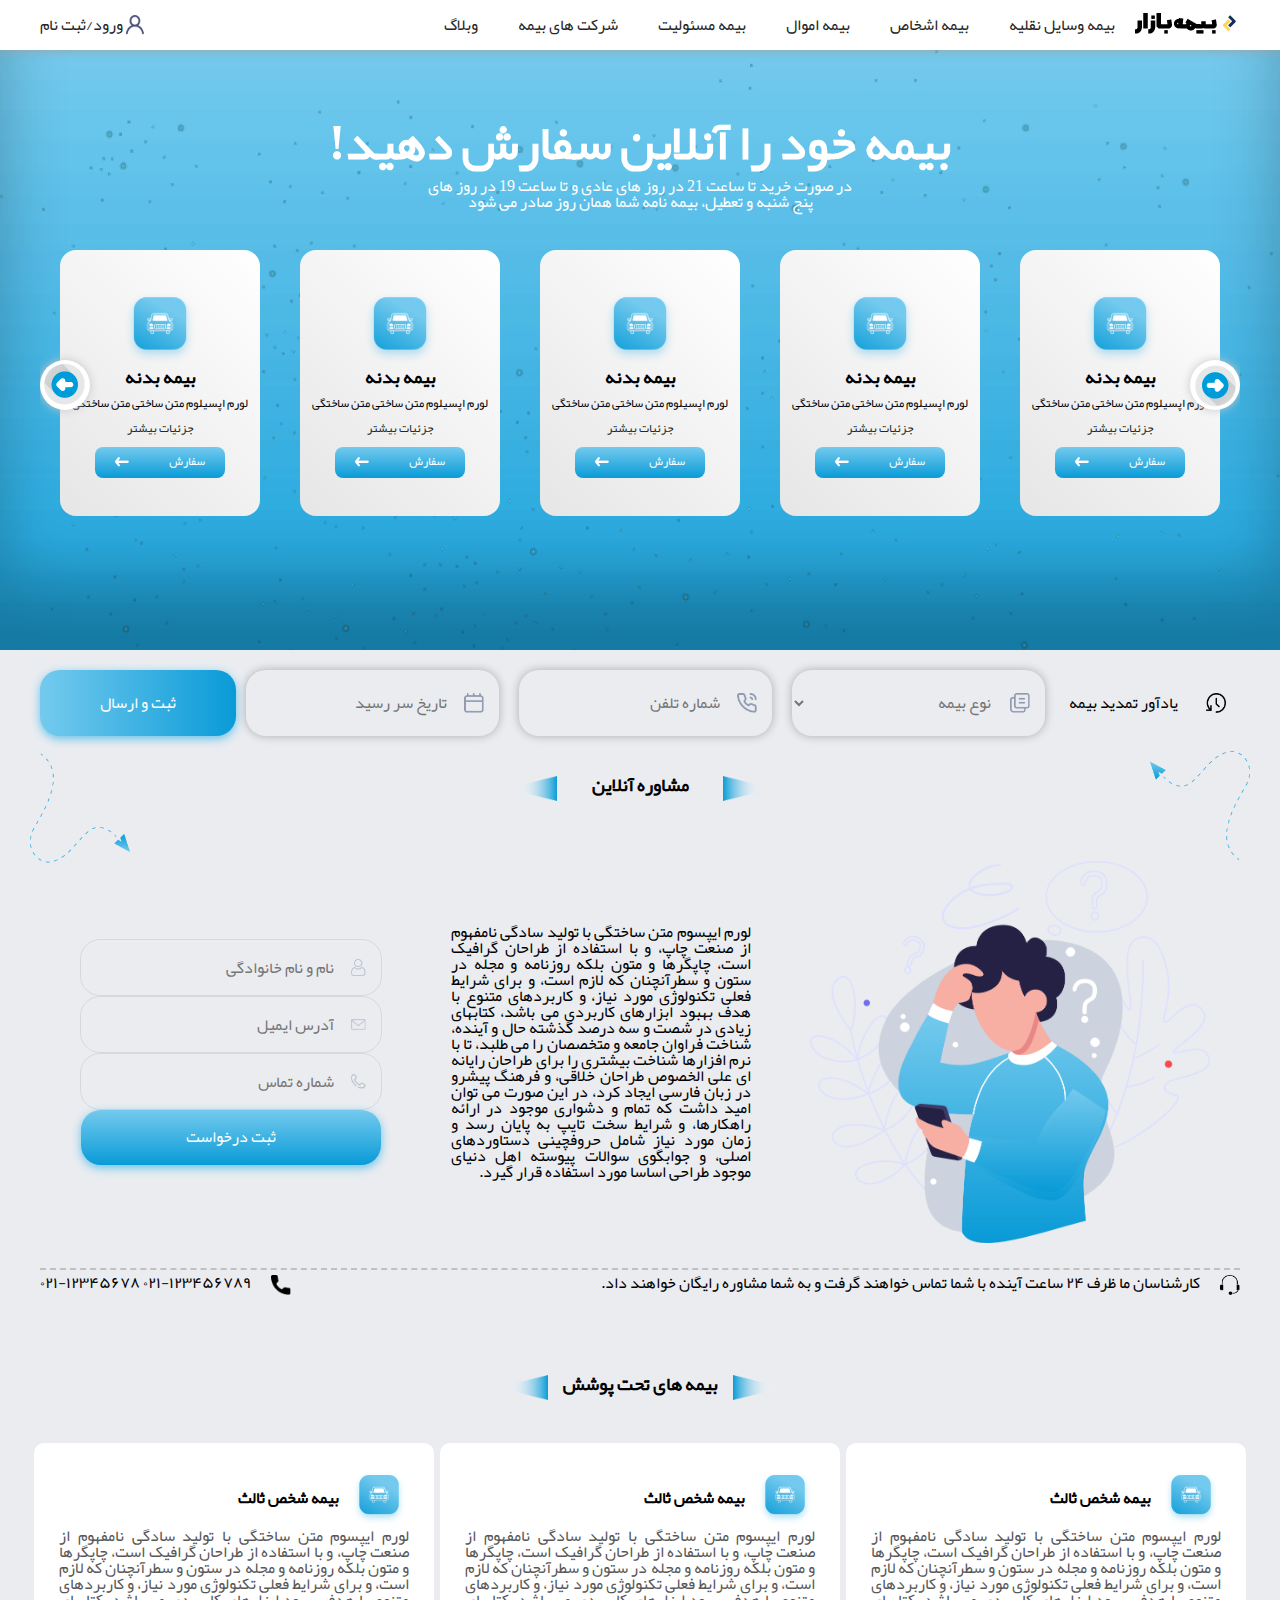
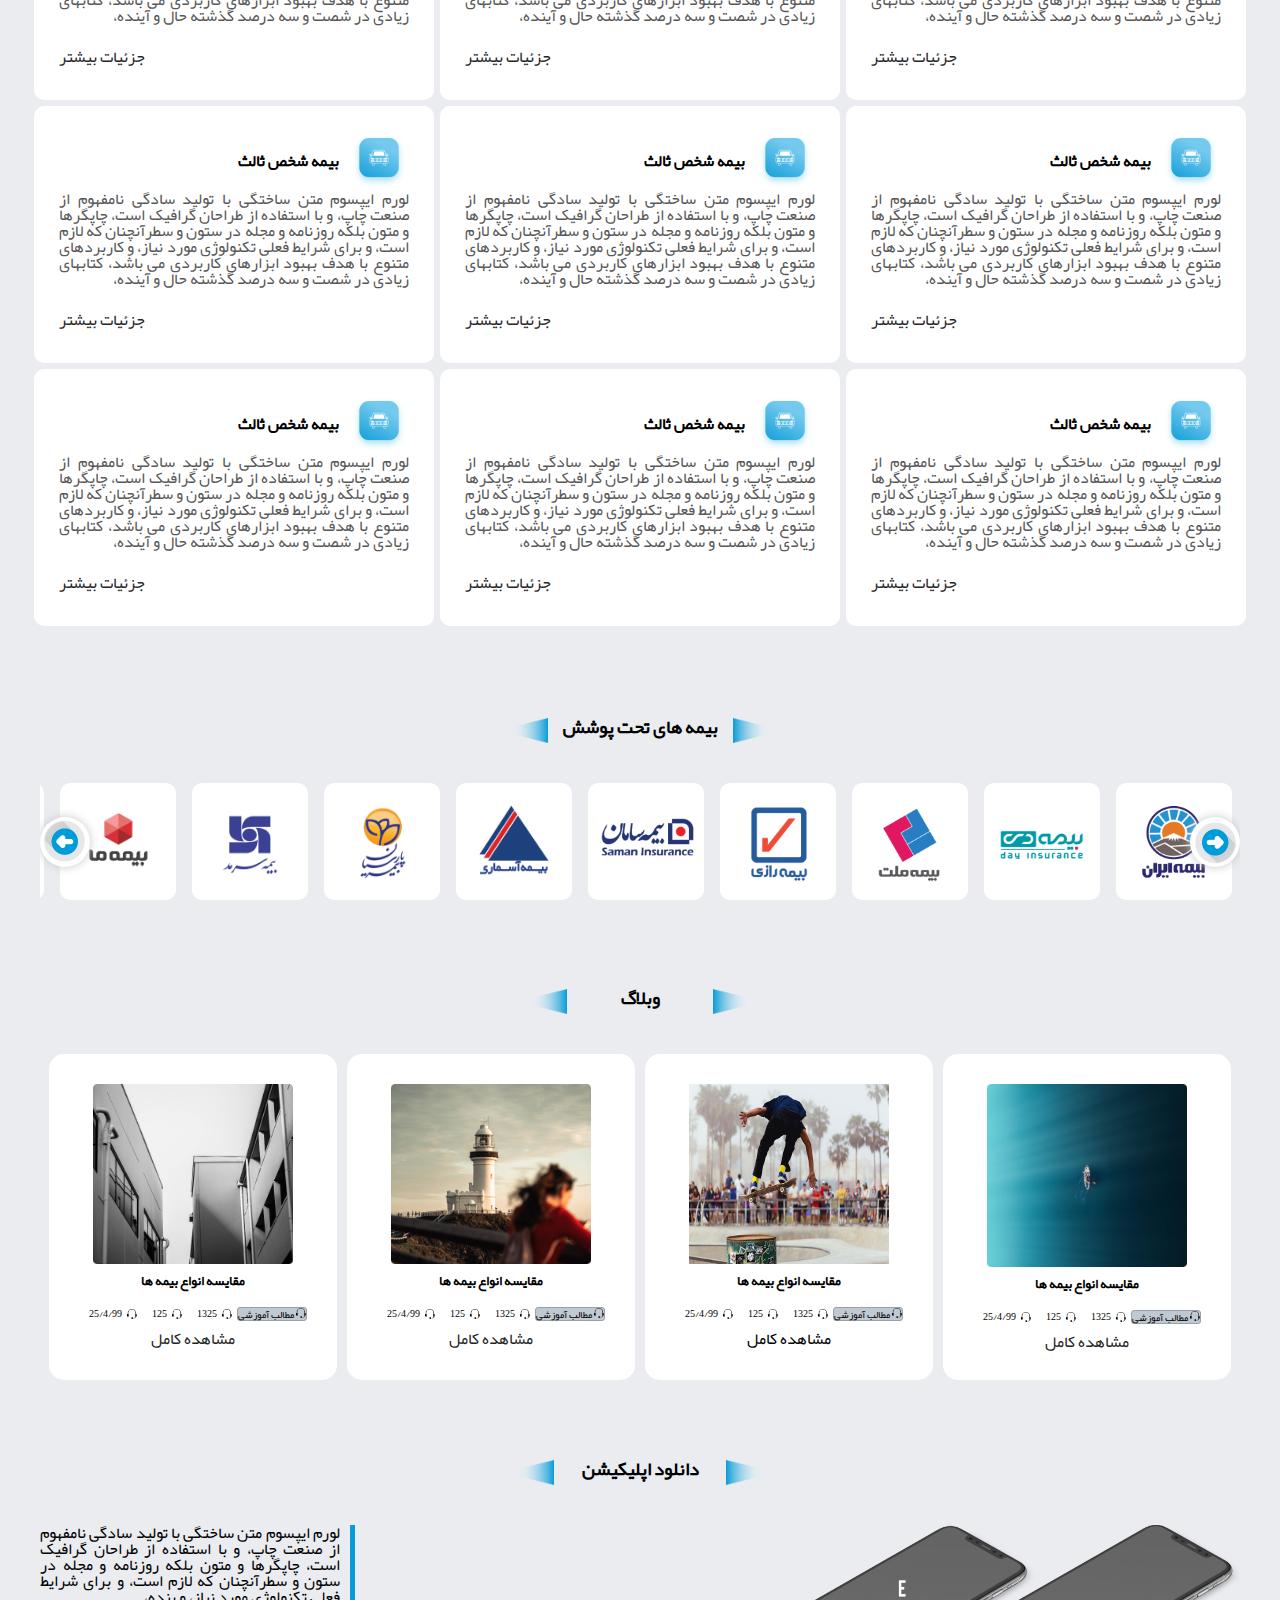
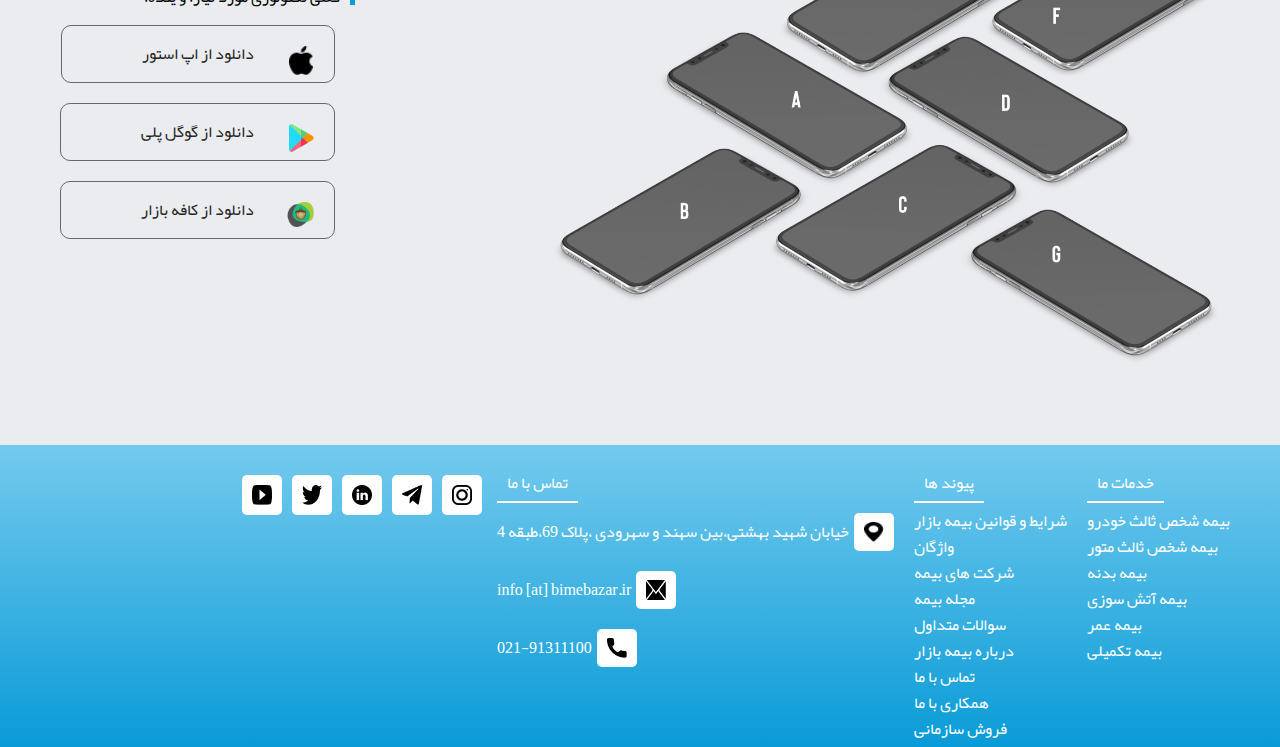
<file: index.html>
<!doctype html>
<html lang="fa">

<head>
    <meta charset="UTF-8">
    <meta name="viewport"
          content="width=device-width, user-scalable=no, initial-scale=1.0, maximum-scale=1.0, minimum-scale=1.0">
    <meta http-equiv="X-UA-Compatible" content="ie=edge">
    <title>Document</title>
    <link rel="stylesheet" href="css/style.css">
    <link rel="stylesheet" href="css/persianDatepicker-default.css">
    <script src="js/jquery-1.10.1.min.js"></script>

</head>

<body>
<nav class="nav_landing">
    <div class="wapper-nav">
        <img class="icon_img" src="img/icons-9@2x.png" width="30px">
        <div class="right_nav">
            <div href="#" class="logo_navbar">
                <img src="img/white_logo-20.png">
            </div>
            <a href="#">بیمه وسایل نقلیه</a>
            <a href="#">بیمه اشخاص</a>
            <a href="#">بیمه اموال</a>
            <a href="#">بیمه مسئولیت</a>
            <a href="#"> شرکت های بیمه</a>
            <a href="#"> وبلاگ</a>
        </div>
        <div class="left_nav">
            <img src="img/icons-user.png" alt="userIcon">
            <a href="#" onclick="openlogin()">ورود/</a>
            <a href="#">ثبت نام</a>
        </div>
        <div class="login_box">
            <form action="" method="post">

                <h5>ورود</h5>
                <div class="form_login_landing">
                    <div class="d-flex aling-center ">
                        <span class="pl5"><img src="img/Group%2012332.png" width="10px" alt=""></span>
                        <label>آدرس ایمیل</label>
                    </div>
                    <input type="tel" name="email" id="phonenumber" required>
                    <div class="d-flex aling-center ">
                        <span class="pl5"> <img src="img/Group%2012232.png" width="8px" alt=""></span>
                        <label>رمز عبور</label>
                    </div>
                    <input type="tel" name="password" id="phonenumber" required>
                    <a href="#">فراموشی رمز</a>
                    <button type="submit" class="btn_login_landing">ورود</button>
                </div>
                <div class="register_link"><a href="#">ثبت نام</a></div>
            </form>

        </div>

    </div>

</nav>
<div class="main_landing">
    <h1>بیمه خود را آنلاین سفارش دهید!</h1>
    <p>در صورت خرید تا ساعت 21 در روز های عادی و تا ساعت 19 در روز های
        <br>
        پنج شنبه و تعطیل، بیمه نامه شما همان روز صادر می شود
    </p>


    <div class="parent_box_order">
        <span class="next_landing" onclick="next_landing()">
                        <img src="img/2959-%5BConverted%5D.png" width="50px" height="50px">
        </span>
        <span class="back_landing" onclick="back_landing()">
                                    <img src="img/2959-%5BConverted%5D.png" width="50px" height="50px">
</span>
        <div class="landing_slider">
            <div class="item_order">
                <img src="img/icon button@2x.png" alt="">
                <h3>بیمه بدنه</h3>
                <p>لورم اپسیلوم متن ساختی متن ساختگی</p>
                <a href="">جزئیات بیشتر</a>
                <div class="order_btn">
                    <p>سفارش</p>
                    <img alt="" src="img/Path@2x.png">
                </div>
            </div>
            <div class="item_order">
                <img src="img/icon button@2x.png" alt="">
                <h3>بیمه بدنه</h3>
                <p>لورم اپسیلوم متن ساختی متن ساختگی</p>
                <a href="">جزئیات بیشتر</a>
                <div class="order_btn">
                    <p>سفارش</p>
                    <img alt="" src="img/Path@2x.png">
                </div>
            </div>
            <div class="item_order">
                <img src="img/icon button@2x.png" alt="">
                <h3>بیمه بدنه</h3>
                <p>لورم اپسیلوم متن ساختی متن ساختگی</p>
                <a href="">جزئیات بیشتر</a>
                <div class="order_btn">
                    <p>سفارش</p>
                    <img alt="" src="img/Path@2x.png">
                </div>
            </div>
            <div class="item_order">
                <img src="img/icon button@2x.png" alt="">
                <h3>بیمه بدنه</h3>
                <p>لورم اپسیلوم متن ساختی متن ساختگی</p>
                <a href="">جزئیات بیشتر</a>
                <div class="order_btn">
                    <p>سفارش</p>
                    <img alt="" src="img/Path@2x.png">
                </div>
            </div>
            <div class="item_order">
                <img src="img/icon button@2x.png" alt="">
                <h3>بیمه بدنه</h3>
                <p>لورم اپسیلوم متن ساختی متن ساختگی</p>
                <a href="">جزئیات بیشتر</a>
                <div class="order_btn">
                    <p>سفارش</p>
                    <img alt="" src="img/Path@2x.png">
                </div>
            </div>
            <div class="item_order">
                <img src="img/icon button@2x.png" alt="">
                <h3>بیمه بدنه</h3>
                <p>لورم اپسیلوم متن ساختی متن ساختگی</p>
                <a href="">جزئیات بیشتر</a>
                <div class="order_btn">
                    <p>سفارش</p>
                    <img alt="" src="img/Path@2x.png">
                </div>
            </div>
            <div class="item_order">
                <img src="img/icon button@2x.png" alt="">
                <h3>بیمه بدنه</h3>
                <p>لورم اپسیلوم متن ساختی متن ساختگی</p>
                <a href="">جزئیات بیشتر</a>
                <div class="order_btn">
                    <p>سفارش</p>
                    <img alt="" src="img/Path@2x.png">
                </div>
            </div>
        </div>
    </div>

</div>
<form action="#" method="POST">
    <div class="user_infomation">
        <div class="titel_user_information">
            <img src="img/Group 12427@2x.png" width="20px" height="20px" alt="">
            <p>یادآور تمدید بیمه</p>
        </div>
        <div class="select_bime">
            <img src="img/Group 12207@2x.png" width="20px" height="20px" alt="">
            <select id="insurance-kind">
                <option selected disabled hidden> نوع بیمه</option>
                <option>بیمه 1</option>
                <option>بیمه 1</option>
                <option>بیمه 1</option>
            </select>
        </div>
        <div class="select_bime">
            <img src="img/Group 12267@2x.png" width="20px" height="20px" alt="">
            <input type="tel" name="phonenumber" id="phonenumber" required placeholder="شماره تلفن">
        </div>
        <div class="select_bime">
            <img src="img/Group 12187@2x.png" width="20px" height="20px" alt="">
            <input type="text" id="birthday" required autocomplete="off" placeholder="تاریخ سر رسید">
            <span id="span1"></span>
        </div>

        <button class="btn_user_information" type="button" name="btn_user_information" onclick="post()">ثبت و ارسال
        </button>

    </div>
</form>
<div class="Consulting">
    <div class="titel_Consulting">

        <img src="img/Polygon%206@2x.png" width="50px" height="25px">
        <h3>مشاوره آنلاین</h3>
        <img src="img/Polygon%207@2x.png" width="50px" height="25px">
    </div>
    <div class="picRight">
        <img src="img/Group%2012930@2x.png" width="100px">
    </div>
    <div class="picleft">
        <img src="img/Group%2012930@2x.png" width="100px">
    </div>
    <div class="content_Consulting">
        <img src="img/Group%2013223@2x.png" width="400px">
        <p>لورم ایپسوم متن ساختگی با تولید سادگی نامفهوم از صنعت چاپ، و با استفاده از طراحان گرافیک است، چاپگرها و
            متون بلکه روزنامه و مجله در ستون و سطرآنچنان که لازم است، و برای شرایط فعلی تکنولوژی مورد نیاز، و
            کاربردهای متنوع با هدف بهبود ابزارهای کاربردی می باشد، کتابهای زیادی در شصت و سه درصد گذشته حال و آینده،
            شناخت فراوان جامعه و متخصصان را می طلبد، تا با نرم افزارها شناخت بیشتری را برای طراحان رایانه ای علی
            الخصوص طراحان خلاقی، و فرهنگ پیشرو در زبان فارسی ایجاد کرد، در این صورت می توان امید داشت که تمام و
            دشواری موجود در ارائه راهکارها، و شرایط سخت تایپ به پایان رسد و زمان مورد نیاز شامل حروفچینی دستاوردهای
            اصلی، و جوابگوی سوالات پیوسته اهل دنیای موجود طراحی اساسا مورد استفاده قرار گیرد.</p>
        <form action="#" method="post">
            <div class="form_Consulting">
                <div class="input_Consulting m-2">
                    <img src="img/user-7@2x.png" width="15px" alt="">
                    <input type="tel" name="phonenumber" id="phonenumber" required placeholder="نام و نام خانوادگی"
                           oninvalid="this.setCustomValidity('لطفا فیلد را تکمیل کنید')"
                           oninput="setCustomValidity('')">
                </div>
                <div class="input_Consulting m-2">
                    <img src="img/envelope-2@2x.png" width="15px" alt="">
                    <input type="tel" name="phonenumber" id="phonenumber" required placeholder="آدرس ایمیل"
                           oninvalid="this.setCustomValidity('لطفا فیلد را تکمیل کنید')"
                           oninput="setCustomValidity('')">
                </div>
                <div class="input_Consulting m-2">
                    <img src="img/phone-call@2x.png" width="15px" alt="">
                    <input type="tel" name="phonenumber" id="phonenumber" required placeholder="شماره تماس"
                           oninvalid="this.setCustomValidity('لطفا فیلد را تکمیل کنید')"
                           oninput="setCustomValidity('')">
                </div>
                <button class="btn_Consulting" name="btn_Consulting">ثبت درخواست</button>

            </div>
        </form>
    </div>

</div>
<div class="text_bottom_Consulting">
    <div>
        <img src="img/support-5@2x.png" width="20px">
        <p>کارشناسان ما ظرف ۲۴ ساعت آینده با شما تماس خواهند گرفت و به شما مشاوره رایگان خواهند داد.</p>
    </div>
    <div>
        <img src="img/call@2x.png" width="20px">
        <p>۰۲۱-۱۲۳۴۵۶۷۸۹ ۰۲۱-۱۲۳۴۵۶۷۸</p>
    </div>
</div>
<div class="Covered_insurance">
    <div class="titel_Consulting">
        <img src="img/Polygon%206@2x.png" width="50px" height="25px">
        <h3>بیمه های تحت پوشش</h3>
        <img src="img/Polygon%207@2x.png" width="50px" height="25px">
    </div>
    <div class="Covered_insurance_content">
        <div class="row_Covered">
            <div class="box_Covered">
                <div class="titel_box_Covered">
                    <img src="img/icon button@2x.png" width="60px" alt="">
                    <h4>بیمه شخص ثالث</h4>
                </div>
                <p>لورم ایپسوم متن ساختگی با تولید سادگی نامفهوم از صنعت چاپ، و با استفاده از طراحان گرافیک است، چاپگرها
                    و متون بلکه روزنامه و مجله در ستون و سطرآنچنان که لازم است، و برای شرایط فعلی تکنولوژی مورد نیاز، و
                    کاربردهای متنوع با هدف بهبود ابزارهای کاربردی می باشد، کتابهای زیادی در شصت و سه درصد گذشته حال و
                    آینده،</p>
                <a href="#"> جزئیات بیشتر</a>
            </div>
            <div class="box_Covered">
                <div class="titel_box_Covered">
                    <img src="img/icon button@2x.png" width="60px" alt="">
                    <h4>بیمه شخص ثالث</h4>
                </div>
                <p>لورم ایپسوم متن ساختگی با تولید سادگی نامفهوم از صنعت چاپ، و با استفاده از طراحان گرافیک است، چاپگرها
                    و متون بلکه روزنامه و مجله در ستون و سطرآنچنان که لازم است، و برای شرایط فعلی تکنولوژی مورد نیاز، و
                    کاربردهای متنوع با هدف بهبود ابزارهای کاربردی می باشد، کتابهای زیادی در شصت و سه درصد گذشته حال و
                    آینده،</p>
                <a href="#"> جزئیات بیشتر</a>
            </div>
            <div class="box_Covered">
                <div class="titel_box_Covered">
                    <img src="img/icon button@2x.png" width="60px" alt="">
                    <h4>بیمه شخص ثالث</h4>
                </div>
                <p>لورم ایپسوم متن ساختگی با تولید سادگی نامفهوم از صنعت چاپ، و با استفاده از طراحان گرافیک است، چاپگرها
                    و متون بلکه روزنامه و مجله در ستون و سطرآنچنان که لازم است، و برای شرایط فعلی تکنولوژی مورد نیاز، و
                    کاربردهای متنوع با هدف بهبود ابزارهای کاربردی می باشد، کتابهای زیادی در شصت و سه درصد گذشته حال و
                    آینده،</p>
                <a href="#"> جزئیات بیشتر</a>
            </div>
        </div>
        <div class="row_Covered">
            <div class="box_Covered">
                <div class="titel_box_Covered">
                    <img src="img/icon button@2x.png" width="60px" alt="">
                    <h4>بیمه شخص ثالث</h4>
                </div>
                <p>لورم ایپسوم متن ساختگی با تولید سادگی نامفهوم از صنعت چاپ، و با استفاده از طراحان گرافیک است، چاپگرها
                    و متون بلکه روزنامه و مجله در ستون و سطرآنچنان که لازم است، و برای شرایط فعلی تکنولوژی مورد نیاز، و
                    کاربردهای متنوع با هدف بهبود ابزارهای کاربردی می باشد، کتابهای زیادی در شصت و سه درصد گذشته حال و
                    آینده،</p>
                <a href="#"> جزئیات بیشتر</a>
            </div>
            <div class="box_Covered">
                <div class="titel_box_Covered">
                    <img src="img/icon button@2x.png" width="60px" alt="">
                    <h4>بیمه شخص ثالث</h4>
                </div>
                <p>لورم ایپسوم متن ساختگی با تولید سادگی نامفهوم از صنعت چاپ، و با استفاده از طراحان گرافیک است، چاپگرها
                    و متون بلکه روزنامه و مجله در ستون و سطرآنچنان که لازم است، و برای شرایط فعلی تکنولوژی مورد نیاز، و
                    کاربردهای متنوع با هدف بهبود ابزارهای کاربردی می باشد، کتابهای زیادی در شصت و سه درصد گذشته حال و
                    آینده،</p>
                <a href="#"> جزئیات بیشتر</a>
            </div>
            <div class="box_Covered">
                <div class="titel_box_Covered">
                    <img src="img/icon button@2x.png" width="60px" alt="">
                    <h4>بیمه شخص ثالث</h4>
                </div>
                <p>لورم ایپسوم متن ساختگی با تولید سادگی نامفهوم از صنعت چاپ، و با استفاده از طراحان گرافیک است، چاپگرها
                    و متون بلکه روزنامه و مجله در ستون و سطرآنچنان که لازم است، و برای شرایط فعلی تکنولوژی مورد نیاز، و
                    کاربردهای متنوع با هدف بهبود ابزارهای کاربردی می باشد، کتابهای زیادی در شصت و سه درصد گذشته حال و
                    آینده،</p>
                <a href="#"> جزئیات بیشتر</a>
            </div>
        </div>
        <div class="row_Covered">
            <div class="box_Covered">
                <div class="titel_box_Covered">
                    <img src="img/icon button@2x.png" width="60px" alt="">
                    <h4>بیمه شخص ثالث</h4>
                </div>
                <p>لورم ایپسوم متن ساختگی با تولید سادگی نامفهوم از صنعت چاپ، و با استفاده از طراحان گرافیک است، چاپگرها
                    و متون بلکه روزنامه و مجله در ستون و سطرآنچنان که لازم است، و برای شرایط فعلی تکنولوژی مورد نیاز، و
                    کاربردهای متنوع با هدف بهبود ابزارهای کاربردی می باشد، کتابهای زیادی در شصت و سه درصد گذشته حال و
                    آینده،</p>
                <a href="#"> جزئیات بیشتر</a>
            </div>
            <div class="box_Covered">
                <div class="titel_box_Covered">
                    <img src="img/icon button@2x.png" width="60px" alt="">
                    <h4>بیمه شخص ثالث</h4>
                </div>
                <p>لورم ایپسوم متن ساختگی با تولید سادگی نامفهوم از صنعت چاپ، و با استفاده از طراحان گرافیک است، چاپگرها
                    و متون بلکه روزنامه و مجله در ستون و سطرآنچنان که لازم است، و برای شرایط فعلی تکنولوژی مورد نیاز، و
                    کاربردهای متنوع با هدف بهبود ابزارهای کاربردی می باشد، کتابهای زیادی در شصت و سه درصد گذشته حال و
                    آینده،</p>
                <a href="#"> جزئیات بیشتر</a>
            </div>
            <div class="box_Covered">
                <div class="titel_box_Covered">
                    <img src="img/icon button@2x.png" width="60px" alt="">
                    <h4>بیمه شخص ثالث</h4>
                </div>
                <p>لورم ایپسوم متن ساختگی با تولید سادگی نامفهوم از صنعت چاپ، و با استفاده از طراحان گرافیک است، چاپگرها
                    و متون بلکه روزنامه و مجله در ستون و سطرآنچنان که لازم است، و برای شرایط فعلی تکنولوژی مورد نیاز، و
                    کاربردهای متنوع با هدف بهبود ابزارهای کاربردی می باشد، کتابهای زیادی در شصت و سه درصد گذشته حال و
                    آینده،</p>
                <a href="#"> جزئیات بیشتر</a>
            </div>
        </div>
    </div>
</div>
<div class="customers">
    <div class="titel_Consulting">
        <img src="img/Polygon%206@2x.png" width="50px" height="25px">
        <h3>بیمه های تحت پوشش</h3>
        <img src="img/Polygon%207@2x.png" width="50px" height="25px">
    </div>
    <div class="Marquee">
<span class="next_landing2" onclick="backfun()">
                        <img src="img/2959-%5BConverted%5D.png" width="50px" height="50px">
        </span>
        <span class="back_landing2" onclick="nextfun()">
                                    <img src="img/2959-%5BConverted%5D.png" width="50px" height="50px">
</span>
        <div class="Marquee-content">

            <div class="Marquee-tag">
                <img src="img/asset-3@2x.png" width="100px">
            </div>
            <div class="Marquee-tag">
                <img src="img/asset-2@2x.png" width="100px">
            </div>
            <div class="Marquee-tag">
                <img src="img/asset-4@2x.png" width="100px">
            </div>

            <div class="Marquee-tag">
                <img src="img/asset-6@2x.png" width="100px">
            </div>
            <div class="Marquee-tag">
                <img src="img/asset-7@2x.png" width="100px">
            </div>
            <div class="Marquee-tag">
                <img src="img/asset-10@2x.png" width="100px">
            </div>
            <div class="Marquee-tag">
                <img src="img/asset-17@2x.png" width="100px">
            </div>
            <div class="Marquee-tag">
                <img src="img/asset-22@2x.png" width="100px">
            </div>
            <div class="Marquee-tag">
                <img src="img/asset-23@2x.png" width="100px">
            </div>
            <div class="Marquee-tag">
                <img src="img/asset-22@2x.png" width="100px">
            </div>
            <div class="Marquee-tag">
                <img src="img/asset-25@2x.png" width="100px">
            </div>
            <div class="Marquee-tag">
                <img src="img/asset-24@2x.png" width="100px">
            </div>

        </div>
    </div>


</div>
<div class="blog">
    <div class="titel_Consulting">
        <img src="img/Polygon%206@2x.png" width="50px" height="25px">
        <h3>وبلاگ</h3>
        <img src="img/Polygon%207@2x.png" width="50px" height="25px">
    </div>
    <div class="parent_postblog">
        <div class="child_postblog">
            <div class="postblog">
                <img src="img/matheo-jbt-kutWwEGYFo-1@2x.png" width="200px">
                <h5>مقایسه انواع بیمه ها</h5>
                <div class="post_info">
                    <div class="right_post_info">
                        <img src="img/support-5@2x.png" alt="" width="10px">
                        <span>مطالب آموزشی</span>
                    </div>
                    <div class="left_post_info">
                        <span>
                            <img src="img/support-5@2x.png" alt="" width="10px">
                            <span>1325</span>
                        </span>
                        <span>
                            <img src="img/support-5@2x.png" alt="" width="10px">
                            <span>125</span>
                        </span>
                        <span>
                            <img src="img/support-5@2x.png" alt="" width="10px">
                            <span>25/4/99</span>
                        </span>
                    </div>
                </div>
                <a class="show_more" href="#"> مشاهده کامل</a>
            </div>
            <div class="postblog" id="cube">
                <img src="img/fourth-portfolio-big.jpg" width="200px" height="180px">
                <h5>مقایسه انواع بیمه ها</h5>
                <div class="post_info">
                    <div class="right_post_info">
                        <img src="img/support-5@2x.png" alt="" width="10px">
                        <span>مطالب آموزشی</span>
                    </div>
                    <div class="left_post_info">
                        <span>
                            <img src="img/support-5@2x.png" alt="" width="10px">
                            <span>1325</span>
                        </span>
                        <span>
                            <img src="img/support-5@2x.png" alt="" width="10px">
                            <span>125</span>
                        </span>
                        <span>
                            <img src="img/support-5@2x.png" alt="" width="10px">
                            <span>25/4/99</span>
                        </span>
                    </div>
                </div>
                <div class="show_more" id="container" href="#"> مشاهده کامل</div>
            </div>
        </div>
        <div class="child_postblog">
            <div class="postblog">
                <img src="img/trent-bradley-45r5OVrwNMI-unsplash@2x.png" width="200px" height="180px">
                <h5>مقایسه انواع بیمه ها</h5>
                <div class="post_info">
                    <div class="right_post_info">
                        <img src="img/support-5@2x.png" alt="" width="10px">
                        <span>مطالب آموزشی</span>
                    </div>
                    <div class="left_post_info">
                        <span>
                            <img src="img/support-5@2x.png" alt="" width="10px">
                            <span>1325</span>
                        </span>
                        <span>
                            <img src="img/support-5@2x.png" alt="" width="10px">
                            <span>125</span>
                        </span>
                        <span>
                            <img src="img/support-5@2x.png" alt="" width="10px">
                            <span>25/4/99</span>
                        </span>
                    </div>
                </div>
                <a class="show_more" href="#"> مشاهده کامل</a>
            </div>
            <div class="postblog"
            >
                <img id="imgpost1" src="img/quinn-bidmead-A7RGubb_VQI-unsplash@2x.png" height="180px" width="200px">
                <h5>مقایسه انواع بیمه ها</h5>
                <div class="post_info">
                    <div class="right_post_info">
                        <img src="img/support-5@2x.png" alt="" width="10px">
                        <span>مطالب آموزشی</span>
                    </div>
                    <div class="left_post_info">
                        <span>
                            <img src="img/support-5@2x.png" alt="" width="10px">
                            <span>1325</span>
                        </span>
                        <span>
                            <img src="img/support-5@2x.png" alt="" width="10px">
                            <span>125</span>
                        </span>
                        <span>
                            <img src="img/support-5@2x.png" alt="" width="10px">
                            <span>25/4/99</span>
                        </span>
                    </div>
                </div>
                <a id="apost1" onmouseover="bigImg(this)" onmouseout="normalImg(this)" class="show_more" href="#">
                    مشاهده کامل</a>
            </div>
        </div>
    </div>
</div>
<div class="app">
    <div class="titel_Consulting">
        <img src="img/Polygon%206@2x.png" width="50px" height="25px">
        <h3>دانلود اپلیکیشن</h3>
        <img src="img/Polygon%207@2x.png" width="50px" height="25px">
    </div>
    <div class="content_app">
        <img src="img/347.png">
        <div class="download_app">
            <p>لورم ایپسوم متن ساختگی با تولید سادگی نامفهوم از صنعت چاپ، و با استفاده از طراحان گرافیک است، چاپگرها
                و متون بلکه روزنامه و مجله در ستون و سطرآنچنان که لازم است، و برای شرایط فعلی تکنولوژی مورد نیاز، و
                ینده،</p>
            <div class="parent_item_download">
                <div class="item_download">
                    <img src="img/apple.png" width="25px">
                    <a href="#">دانلود از اپ استور</a>
                </div>
                <div class="item_download">
                    <img src="img/google-play@2x.png" width="25px">
                    <a href="#">دانلود از گوگل پلی</a>
                </div>
                <div class="item_download">
                    <img src="img/Image%2013@2x.png" width="50px">
                    <a href="#">دانلود از کافه بازار</a>
                </div>

            </div>
        </div>
    </div>
</div>
<footer>
    <div class="wapper">
        <div class="servise">
            <label>خدمات ما</label>
            <a href="#"> بیمه شخص ثالث خودرو</a>
            <a href="#"> بیمه شخص ثالث متور</a>
            <a href="#"> بیمه بدنه</a>
            <a href="#"> بیمه آتش سوزی</a>
            <a href="#"> بیمه عمر</a>
            <a href="#"> بیمه تکمیلی</a>
        </div>
        <div class="links">
            <label>پیوند ها</label>
            <a href="#">شرایط و قوانین بیمه بازار</a>
            <a href="#">واژگان</a>
            <a href="#">شرکت های بیمه</a>
            <a href="#">مجله بیمه</a>
            <a href="#">سوالات متداول</a>
            <a href="#">درباره بیمه بازار</a>
            <a href="#">تماس با ما</a>
            <a href="#">همکاری با ما</a>
            <a href="#">فروش سازمانی</a>
        </div>
        <div class="contact">
            <div class="addres">
                <label>تماس با ما</label>
                <div>
                    <img src="img/maps-and-flags-1.png">
                    <span>خیابان شهید بهشتی،بین سهند و سهرودی ،پلاک 69،طبقه 4</span>
                </div>
                <div>
                    <img src="img/email@2x.png">
                    <span>info [at] bimebazar.ir</span>
                </div>
                <div>
                    <img src="img/call-4@2x.png">
                    <span>021-91311100</span>
                </div>
            </div>
        </div>
        <div class="Social_Networks">
            <img src="img/instagram@2x.png" alt="instagram">
            <img src="img/telegram-1@2x.png" alt="telegram">
            <img src="img/linkedin@2x.png" alt="linkdin">
            <img src="img/twitter-1@2x.png" alt="tiwtter">
            <img src="img/youtube-2@2x.png" alt="youtube">
        </div>
    </div>

</footer>

<script src="js/js.js"></script>
<script src="js/persianDatepicker.js"></script>

<!--<p ondragstart="dragStart(event)" ondrag="dragging(event)" draggable="true" id="dragtarget">Drag me!</p>-->

<!--<script>-->
<!--    function dragStart(event) {-->
<!--        console.log(event)-->
<!--    }-->

<!--    var history_postion = []-->
<!--    var is_left = false-->
<!--    var is_right = false-->

<!--    function dragging(event) {-->
<!--        setPositions(event.clientX)-->
<!--        console.log(witchSide())-->
<!--    }-->

<!--    function setPositions(clientX) {-->
<!--        history_postion.push(clientX)-->
<!--    }-->

<!--    function witchSide() {-->
<!--        let l = history_postion.length-->
<!--        console.log(`-->
<!--        l:${l}-->
<!--        history_postion[l-3]:${history_postion[l - 3]}-->
<!--        history_postion[l-5]:${history_postion[l - 5]}-->
<!--        history_postion[l-3]-history_postion[l-5]:${parseInt(history_postion[l - 3]) - parseInt(history_postion[l - 5])}-->
<!--        side:${parseInt(history_postion[l - 3]) - parseInt(history_postion[l - 5]) > 0 ? 'right' : 'left'}`)-->

<!--        // if(history_postion[l]-history_postion[l-10]>0){-->
<!--        //     return 'go left';-->
<!--        // }else {-->
<!--        //     return 'go right';-->
<!--        // }-->
<!--    }-->


<!--</script>-->

</body>

</html>
</file>
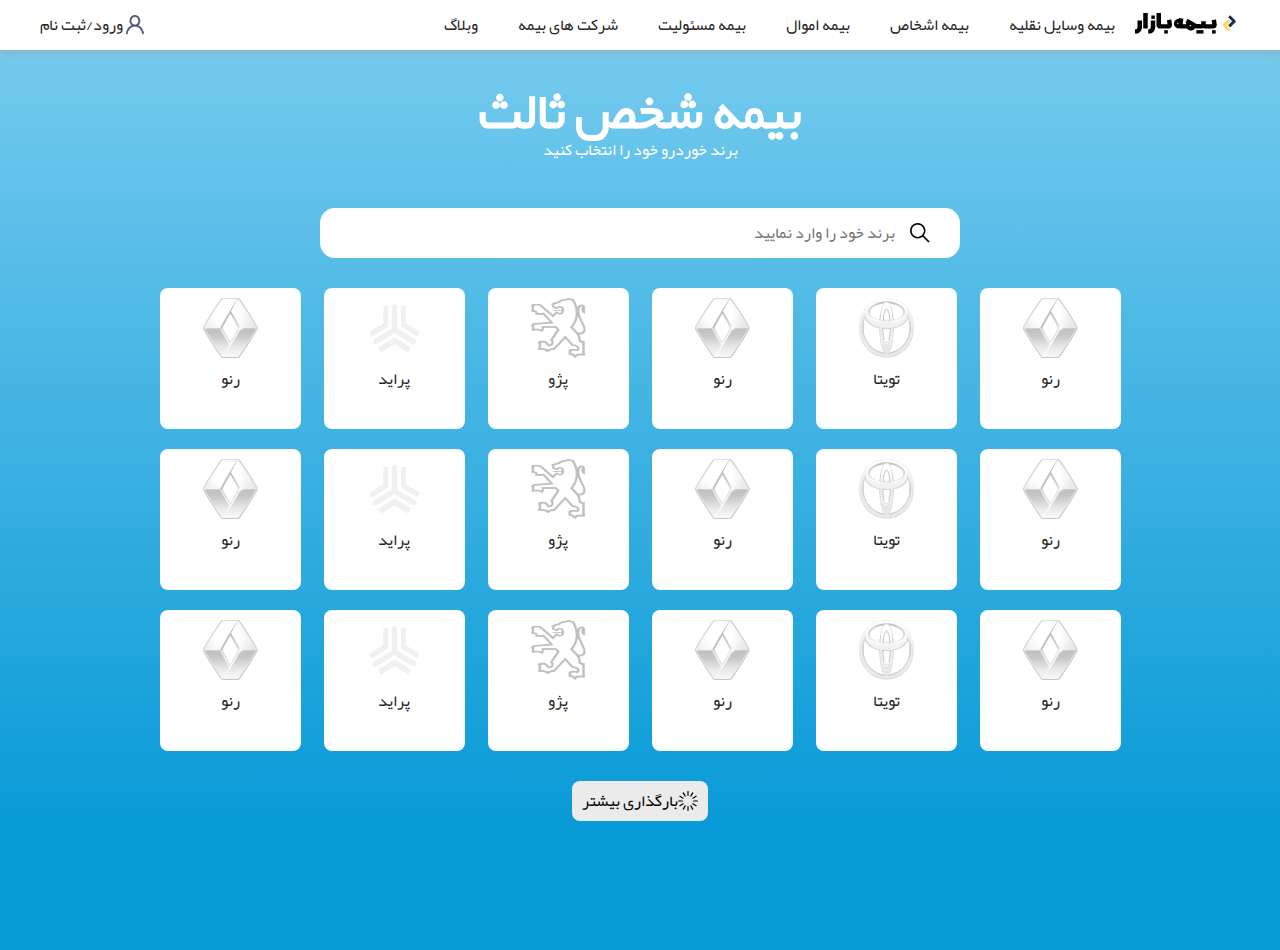
<file: carBrand.html>
<!doctype html>
<html lang="fa">
<head>
    <meta charset="UTF-8">
    <meta name="viewport"
          content="width=device-width, user-scalable=no, initial-scale=1.0, maximum-scale=1.0, minimum-scale=1.0">
    <meta http-equiv="X-UA-Compatible" content="ie=edge">
    <title>ثبت نام</title>
    <link rel="stylesheet" href="css/style.css">
</head>
<body >
<nav class="nav_landing">
    <div class="wapper-nav">
        <img class="icon_img" src="img/icons-9@2x.png" width="30px">
        <div class="right_nav">
            <div href="#" class="logo_navbar">
                <img src="img/white_logo-20.png">
            </div>
            <a href="#">بیمه وسایل نقلیه</a>
            <a href="#">بیمه اشخاص</a>
            <a href="#">بیمه اموال</a>
            <a href="#">بیمه مسئولیت</a>
            <a href="#"> شرکت های بیمه</a>
            <a href="#"> وبلاگ</a>
        </div>
        <div class="left_nav">
            <img src="img/icons-user.png" alt="userIcon">
            <a href="#" onclick="openlogin()">ورود/</a>
            <a href="#">ثبت نام</a>
        </div>
        <div class="login_box">
            <form action="" method="post">

                <h5>ورود</h5>
                <div class="form_login_landing">
                    <div class="d-flex aling-center ">
                        <span class="pl5"><img src="img/Group%2012332.png" width="10px" alt=""></span>
                        <label>آدرس ایمیل</label>
                    </div>
                    <input type="tel" name="email" required>
                    <div class="d-flex aling-center ">
                        <span class="pl5"> <img src="img/Group%2012232.png" width="8px" alt=""></span>
                        <label>رمز عبور</label>
                    </div>
                    <input type="tel" name="password" required>
                    <a href="#">فراموشی رمز</a>
                    <button type="submit" class="btn_login_landing">ورود</button>
                </div>
                <div class="register_link"><a href="#">ثبت نام</a></div>
            </form>

        </div>


    </div>

</nav>

    <main class="style_brand">
        <div class="main_brand">
            <div class="titel_brand">
                <h1>بیمه شخص ثالث</h1>
                <p>برند خوردرو خود را انتخاب کنید</p>
            </div>
            <div class="search">
                <img src="img/search-2@2x.png" alt="search"  >
                <input class="search_input" placeholder="برند خود را وارد نمایید" id="search_brand" onkeyup="search_brand()">
            </div>
            <div class="BoxBrand">
                <div class="textcenter">
                    <a class="BrandItem" href="#" onclick="activeItem(this)">
                        <img src="img/brandcar.png" >
                        <p>رنو</p>
                    </a>
                    <a class="BrandItem" href="#" onclick="activeItem(this)" >
                        <img src="img/toyta.png">
                        <p>تویتا</p>
                    </a>
                    <a class="BrandItem" href="#" onclick="activeItem(this)">
                        <img src="img/brandcar.png" >
                        <p>رنو</p>
                    </a>
                    <a class="BrandItem" href="#" onclick="activeItem(this)">
                        <img src="img/pjo.png" >
                        <p>پژو</p>
                    </a>
                    <a class="BrandItem" href="#" onclick="activeItem(this)">
                        <img src="img/peraid.png" >
                        <p>پراید</p>
                    </a>
                    <a class="BrandItem" href="#" onclick="activeItem(this)">
                        <img src="img/brandcar.png" >
                        <p>رنو</p>
                    </a>
                    <a class="BrandItem" href="#" onclick="activeItem(this)">
                        <img src="img/brandcar.png" >
                        <p>رنو</p>
                    </a>
                    <a class="BrandItem" href="#" onclick="activeItem(this)" >
                        <img src="img/toyta.png">
                        <p>تویتا</p>
                    </a>
                    <a class="BrandItem" href="#" onclick="activeItem(this)">
                        <img src="img/brandcar.png" >
                        <p>رنو</p>
                    </a>
                    <a class="BrandItem" href="#" onclick="activeItem(this)">
                        <img src="img/pjo.png" >
                        <p>پژو</p>
                    </a>
                    <a class="BrandItem" href="#" onclick="activeItem(this)">
                        <img src="img/peraid.png" >
                        <p>پراید</p>
                    </a>
                    <a class="BrandItem" href="#" onclick="activeItem(this)">
                        <img src="img/brandcar.png" >
                        <p>رنو</p>
                    </a>
                    <a class="BrandItem" href="#" onclick="activeItem(this)">
                        <img src="img/brandcar.png" >
                        <p>رنو</p>
                    </a>
                    <a class="BrandItem" href="#" onclick="activeItem(this)">
                        <img src="img/toyta.png">
                        <p>تویتا</p>
                    </a>
                    <a class="BrandItem" href="#" onclick="activeItem(this)">
                        <img src="img/brandcar.png" >
                        <p>رنو</p>
                    </a>
                    <a class="BrandItem" href="#" onclick="activeItem(this)">
                        <img src="img/pjo.png" >
                        <p>پژو</p>
                    </a>
                    <a class="BrandItem" href="#" onclick="activeItem(this)">
                        <img src="img/peraid.png" >
                        <p>پراید</p>
                    </a>
                    <a class="BrandItem" href="#" onclick="activeItem(this)">
                        <img src="img/brandcar.png" >
                        <p>رنو</p>
                    </a>
                </div>

            </div>
            <div class="more">
                <img src="img/loader.svg" alt="loder" width="20px">
                <span>بارگذاری بیشتر</span>
            </div>
        </div>

    </main>

<script src="js/js.js"></script>
</body>
</html>
</file>
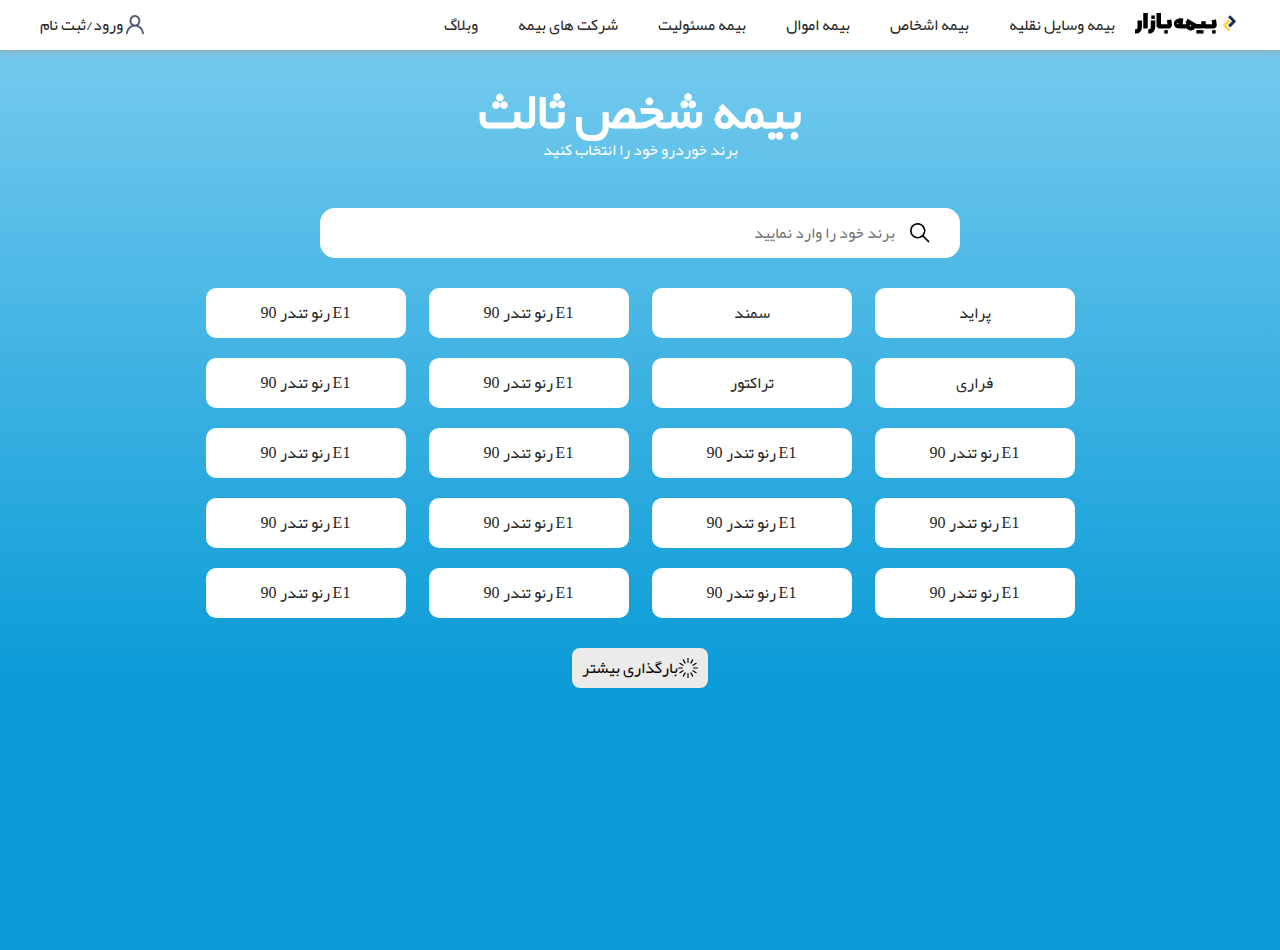
<file: carBrand2.html>
<!doctype html>
<html lang="fa">
<head>
    <meta charset="UTF-8">
    <meta name="viewport"
          content="width=device-width, user-scalable=no, initial-scale=1.0, maximum-scale=1.0, minimum-scale=1.0">
    <meta http-equiv="X-UA-Compatible" content="ie=edge">
    <title>ثبت نام</title>
    <link rel="stylesheet" href="css/style.css">
</head>
<body>
<nav class="nav_landing">
    <div class="wapper-nav">
        <img class="icon_img" src="img/icons-9@2x.png" width="30px">
        <div class="right_nav">
            <div href="#" class="logo_navbar">
                <img src="img/white_logo-20.png">
            </div>
            <a href="#">بیمه وسایل نقلیه</a>
            <a href="#">بیمه اشخاص</a>
            <a href="#">بیمه اموال</a>
            <a href="#">بیمه مسئولیت</a>
            <a href="#"> شرکت های بیمه</a>
            <a href="#"> وبلاگ</a>
        </div>
        <div class="left_nav">
            <img src="img/icons-user.png" alt="userIcon">
            <a href="#" onclick="openlogin()">ورود/</a>
            <a href="#">ثبت نام</a>
        </div>
        <div class="login_box">
            <form action="" method="post">

                <h5>ورود</h5>
                <div class="form_login_landing">
                    <div class="d-flex aling-center ">
                        <span class="pl5"><img src="img/Group%2012332.png" width="10px" alt=""></span>
                        <label>آدرس ایمیل</label>
                    </div>
                    <input type="tel" name="email" required>
                    <div class="d-flex aling-center ">
                        <span class="pl5"> <img src="img/Group%2012232.png" width="8px" alt=""></span>
                        <label>رمز عبور</label>
                    </div>
                    <input type="tel" name="password" required>
                    <a href="#">فراموشی رمز</a>
                    <button type="submit" class="btn_login_landing">ورود</button>
                </div>
                <div class="register_link"><a href="#">ثبت نام</a></div>
            </form>

        </div>


    </div>

</nav>

<main class="style_brand">
    <div class="main_brand">
        <div class="titel_brand">
            <h1>بیمه شخص ثالث</h1>
            <p>برند خوردرو خود را انتخاب کنید</p>
        </div>
        <div class="search">
            <img src="img/search-2@2x.png" alt="search">
            <input class="search_input" placeholder="برند خود را وارد نمایید" id="search_brand" onkeyup="search_model()">
        </div>
        <div class="BoxBrand">
            <div class="textcenter ">
                <a href="#" class="item_model" onclick="activeModel(this)">
                    <p>پراید</p>
                </a>
                <a href="#" class="item_model" onclick="activeModel(this)">
                    <p>سمند</p>
                </a>
                <a href="#" class="item_model" onclick="activeModel(this)">
                    <p>E1 رنو تندر 90</p>
                </a>
                <a href="#" class="item_model" onclick="activeModel(this)">
                    <p>E1 رنو تندر 90</p>
                </a>
                <a href="#" class="item_model" onclick="activeModel(this)">
                    <p>فراری</p>
                </a>
                <a href="#" class="item_model" onclick="activeModel(this)">
                    <p>تراکتور</p>
                </a>
                <a href="#" class="item_model" onclick="activeModel(this)">
                    <p>E1 رنو تندر 90</p>
                </a>
                <a href="#" class="item_model" onclick="activeModel(this)">
                    <p>E1 رنو تندر 90</p>
                </a>
                <a href="#" class="item_model" onclick="activeModel(this)">
                    <p>E1 رنو تندر 90</p>
                </a>
                <a href="#" class="item_model" onclick="activeModel(this)">
                    <p>E1 رنو تندر 90</p>
                </a>
                <a href="#" class="item_model" onclick="activeModel(this)">
                    <p>E1 رنو تندر 90</p>
                </a>
                <a href="#" class="item_model" onclick="activeModel(this)">
                    <p>E1 رنو تندر 90</p>
                </a>
                <a href="#" class="item_model" onclick="activeModel(this)">
                    <p>E1 رنو تندر 90</p>
                </a>
                <a href="#" class="item_model" onclick="activeModel(this)">
                    <p>E1 رنو تندر 90</p>
                </a>
                <a href="#" class="item_model" onclick="activeModel(this)">
                    <p>E1 رنو تندر 90</p>
                </a>
                <a href="#" class="item_model" onclick="activeModel(this)">
                    <p>E1 رنو تندر 90</p>
                </a>
                <a href="#" class="item_model" onclick="activeModel(this)">
                    <p>E1 رنو تندر 90</p>
                </a>
                <a href="#" class="item_model" onclick="activeModel(this)">
                    <p>E1 رنو تندر 90</p>
                </a>
                <a href="#" class="item_model" onclick="activeModel(this)">
                    <p>E1 رنو تندر 90</p>
                </a>
                <a href="#" class="item_model" onclick="activeModel(this)">
                    <p>E1 رنو تندر 90</p>
                </a>
            </div>

        </div>
        <div class="more">
            <img src="img/loader.svg" alt="loder" width="20px">
            <span>بارگذاری بیشتر</span>
        </div>
    </div>

</main>

<script src="js/js.js"></script>
</body>
</html>
</file>
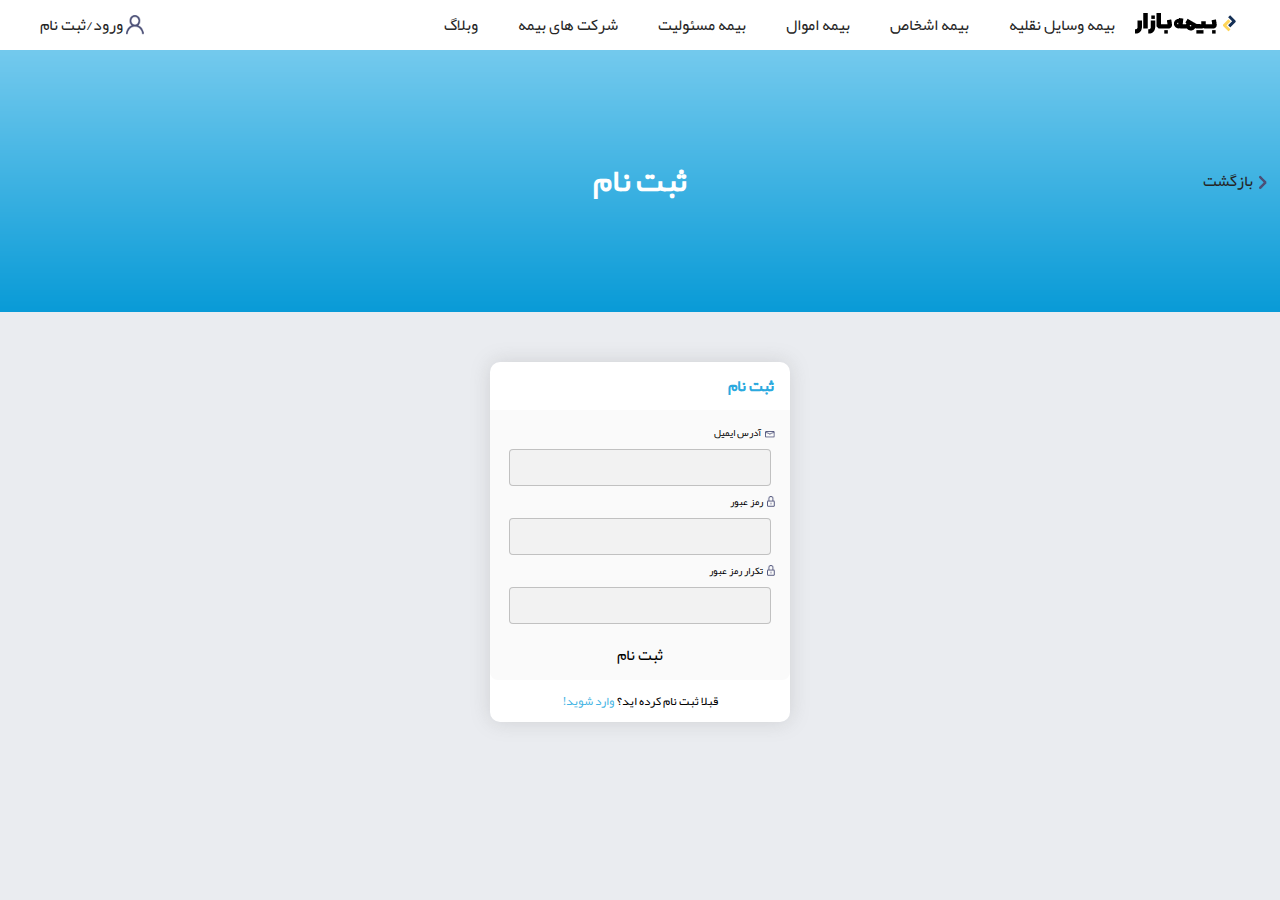
<file: register.html>
<!doctype html>
<html lang="fa">
<head>
    <meta charset="UTF-8">
    <meta name="viewport"
          content="width=device-width, user-scalable=no, initial-scale=1.0, maximum-scale=1.0, minimum-scale=1.0">
    <meta http-equiv="X-UA-Compatible" content="ie=edge">
    <title>ثبت نام</title>
    <link rel="stylesheet" href="css/style.css">
</head>
<body>
<nav class="nav_landing">
    <div class="wapper-nav">
        <img class="icon_img" src="img/icons-9@2x.png" width="30px">
        <div class="right_nav">
            <div href="#" class="logo_navbar">
                <img src="img/white_logo-20.png">
            </div>
            <a href="#">بیمه وسایل نقلیه</a>
            <a href="#">بیمه اشخاص</a>
            <a href="#">بیمه اموال</a>
            <a href="#">بیمه مسئولیت</a>
            <a href="#"> شرکت های بیمه</a>
            <a href="#"> وبلاگ</a>
        </div>
        <div class="left_nav">
            <img src="img/icons-user.png" alt="userIcon">
            <a href="#" onclick="openlogin()">ورود/</a>
            <a href="#">ثبت نام</a>
        </div>
        <div class="login_box">
            <form action="" method="post">

                <h5>ورود</h5>
                <div class="form_login_landing">
                    <div class="d-flex aling-center ">
                        <span class="pl5"><img src="img/Group%2012332.png" width="10px" alt=""></span>
                        <label>آدرس ایمیل</label>
                    </div>
                    <input type="tel" name="email" required>
                    <div class="d-flex aling-center ">
                        <span class="pl5"> <img src="img/Group%2012232.png" width="8px" alt=""></span>
                        <label>رمز عبور</label>
                    </div>
                    <input type="tel" name="password" required>
                    <a href="#">فراموشی رمز</a>
                    <button type="submit" class="btn_login_landing">ورود</button>
                </div>
                <div class="register_link"><a href="#">ثبت نام</a></div>
            </form>

        </div>


    </div>

</nav>
<div class="heder_reg">

        <h1>ثبت نام</h1>

    <div class="back_btn">
        <span><img src="img/icons-angle-left@2x.png"></span>
        <a href="#">بازگشت</a>
    </div>
</div>
<div class="register_box">
    <form action="" method="post">

        <h4>ثبت نام</h4>
        <div class="form_login_landing">
            <div class="d-flex aling-center ">
                <span class="pl5"><img src="img/Group%2012332.png" width="10px" alt=""></span>
                <label>آدرس ایمیل</label>
            </div>
            <input type="tel" name="email" required>
            <div class="d-flex aling-center ">
                <span class="pl5"> <img src="img/Group%2012232.png" width="8px" alt=""></span>
                <label>رمز عبور</label>
            </div>
            <input type="tel" name="password" required>
            <div class="d-flex aling-center ">
                <span class="pl5"> <img src="img/Group%2012232.png" width="8px" alt=""></span>
                <label>تکرار رمز عبور</label>
            </div>
            <input type="tel" name="password" required>
            <button type="submit" class="btn_login_landing">ثبت نام</button>
        </div>
        <div class="register_link">  قبلا ثبت نام کرده اید؟<a href="#">  وارد شوید!</a> </div>
    </form>

</div>
<script src="js/js.js"></script>
</body>
</html>
</file>
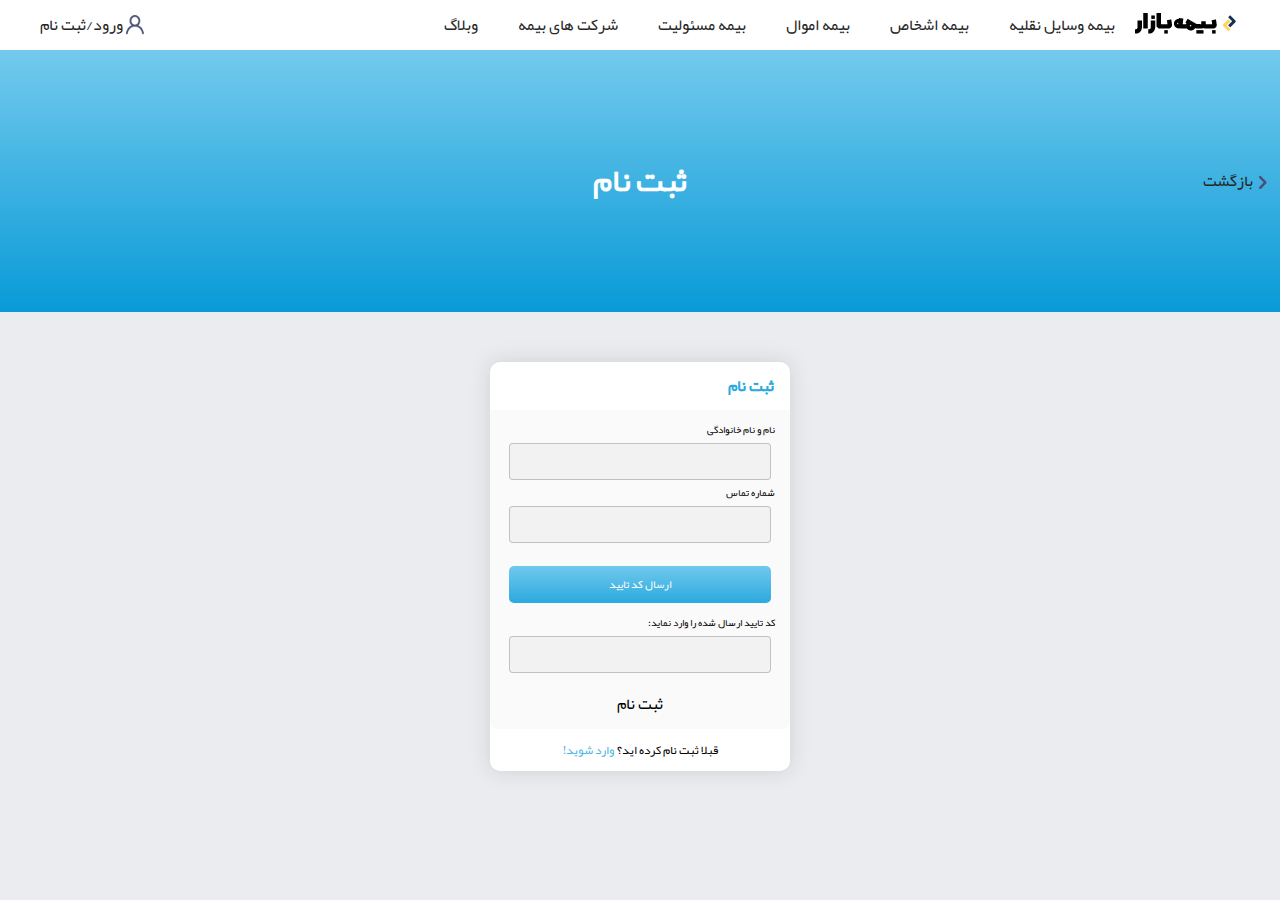
<file: register2.html>
<!doctype html>
<html lang="fa">
<head>
    <meta charset="UTF-8">
    <meta name="viewport"
          content="width=device-width, user-scalable=no, initial-scale=1.0, maximum-scale=1.0, minimum-scale=1.0">
    <meta http-equiv="X-UA-Compatible" content="ie=edge">
    <title>ثبت نام</title>
    <link rel="stylesheet" href="css/style.css">
</head>
<body>
<nav class="nav_landing">
    <div class="wapper-nav">
        <img class="icon_img" src="img/icons-9@2x.png" width="30px">
        <div class="right_nav">
            <div href="#" class="logo_navbar">
                <img src="img/white_logo-20.png">
            </div>
            <a href="#">بیمه وسایل نقلیه</a>
            <a href="#">بیمه اشخاص</a>
            <a href="#">بیمه اموال</a>
            <a href="#">بیمه مسئولیت</a>
            <a href="#"> شرکت های بیمه</a>
            <a href="#"> وبلاگ</a>
        </div>
        <div class="left_nav">
            <img src="img/icons-user.png" alt="userIcon">
            <a href="#" onclick="openlogin()">ورود/</a>
            <a href="#">ثبت نام</a>
        </div>
        <div class="login_box">
            <form action="" method="post">

                <h5>ورود</h5>
                <div class="form_login_landing">
                    <div class="d-flex aling-center ">
                        <span class="pl5"><img src="img/Group%2012332.png" width="10px" alt=""></span>
                        <label>آدرس ایمیل</label>
                    </div>
                    <input type="tel" name="email" required>
                    <div class="d-flex aling-center ">
                        <span class="pl5"> <img src="img/Group%2012232.png" width="8px" alt=""></span>
                        <label>رمز عبور</label>
                    </div>
                    <input type="tel" name="password" required>
                    <a href="#">فراموشی رمز</a>
                    <button type="submit" class="btn_login_landing">ورود</button>
                </div>
                <div class="register_link"><a href="#">ثبت نام</a></div>
            </form>

        </div>


    </div>

</nav>
<div class="heder_reg">

        <h1>ثبت نام</h1>

    <div class="back_btn">
        <span><img src="img/icons-angle-left@2x.png"></span>
        <a href="#">بازگشت</a>
    </div>
</div>
<div class="register_box">
    <form action="" method="post">

        <h4>ثبت نام</h4>
        <div class="form_login_landing">
            <div class="d-flex aling-center ">
                <label>نام و نام خانوادگی</label>
            </div>
            <input type="text" name="fullname" >
            <div class="d-flex aling-center ">
                <label>شماره تماس</label>
            </div>
            <input type="tel" name="phone" >
            <button type="button" class="send_code_btn">ارسال کد تایید</button>

            <div class="d-flex aling-center ">
                <label>کد تایید ارسال شده را وارد نماید:</label>
            </div>
            <input type="number" name="verify" >
            <button type="submit" class="btn_login_landing">ثبت نام</button>
        </div>
        <div class="register_link">  قبلا ثبت نام کرده اید؟<a href="#">  وارد شوید!</a> </div>
    </form>

</div>
<script src="js/js.js"></script>
</body>
</html>
</file>
<file: css/style.css>
@font-face {
    font-family: 'yekan';
    src: url(../fonts/Yekan.eot);
    src: url(../fonts/Yekan.eot?#iefix) format("embedded-opentype"), url(../fonts/Yekan.woff) format("woff"), url(../fonts/Yekan.ttf) format("truetype"), url(../fonts/Yekan.svg#BYekan) format("svg");
    font-weight: normal;
    font-style: normal
}

/*! normalize.css v8.0.1 | MIT License | github.com/necolas/normalize.css */

/* Document
   ========================================================================== */

/**
 * 1. Correct the line height in all browsers.
 * 2. Prevent adjustments of font size after orientation changes in iOS.
 */

html {
    line-height: 1.15;
    /* 1 */
    -webkit-text-size-adjust: 100%;
    /* 2 */
    font-family: yekan !important;
}

a {

    font-family: yekan !important;
    font-family: 'yekan' !important;
    color: #252525 !important;
}

/* Sections
   ========================================================================== */

/**
 * Remove the margin in all browsers.
 */

body {
    margin: 0;
    background: #EAECF0 !important;
    font-family: yekan !important;
    font-family: 'yekan' !important;
}

/**
 * Render the `main` element consistently in IE.
 */

main {
    display: block;
}

/**
 * Correct the font size and margin on `h1` elements within `section` and
 * `article` contexts in Chrome, Firefox, and Safari.
 */

h1 {
    font-size: 2em;
    margin: 0.67em 0;
}

/* Grouping content
   ========================================================================== */

/**
 * 1. Add the correct box sizing in Firefox.
 * 2. Show the overflow in Edge and IE.
 */

hr {
    box-sizing: content-box;
    /* 1 */
    height: 0;
    /* 1 */
    overflow: visible;
    /* 2 */
}

/**
 * 1. Correct the inheritance and scaling of font size in all browsers.
 * 2. Correct the odd `em` font sizing in all browsers.
 */

pre {
    font-family: monospace, monospace;
    /* 1 */
    font-size: 1em;
    /* 2 */
}

/* Text-level semantics
   ========================================================================== */

/**
 * Remove the gray background on active links in IE 10.
 */

a {
    background-color: transparent;
}

/**
 * 1. Remove the bottom border in Chrome 57-
 * 2. Add the correct text decoration in Chrome, Edge, IE, Opera, and Safari.
 */

abbr[title] {
    border-bottom: none;
    /* 1 */
    text-decoration: underline;
    /* 2 */
    text-decoration: underline dotted;
    /* 2 */
}

/**
 * Add the correct font weight in Chrome, Edge, and Safari.
 */

b,
strong {
    font-weight: bolder;
}

/**
 * 1. Correct the inheritance and scaling of font size in all browsers.
 * 2. Correct the odd `em` font sizing in all browsers.
 */

code,
kbd,
samp {
    font-family: monospace, monospace;
    /* 1 */
    font-size: 1em;
    /* 2 */
}

/**
 * Add the correct font size in all browsers.
 */

small {
    font-size: 80%;
}

/**
 * Prevent `sub` and `sup` elements from affecting the line height in
 * all browsers.
 */

sub,
sup {
    font-size: 75%;
    line-height: 0;
    position: relative;
    vertical-align: baseline;
}

sub {
    bottom: -0.25em;
}

sup {
    top: -0.5em;
}

/* Embedded content
   ========================================================================== */

/**
 * Remove the border on images inside links in IE 10.
 */

img {
    border-style: none;
}

/* Forms
   ========================================================================== */

/**
 * 1. Change the font styles in all browsers.
 * 2. Remove the margin in Firefox and Safari.
 */

button,
input,
optgroup,
select,
textarea {
    font-family: inherit;
    /* 1 */
    font-size: 100%;
    /* 1 */
    line-height: 1.15;
    /* 1 */
    margin: 0;
    /* 2 */
}

/**
 * Show the overflow in IE.
 * 1. Show the overflow in Edge.
 */

button,
input {
    /* 1 */
    overflow: visible;
}

/**
 * Remove the inheritance of text transform in Edge, Firefox, and IE.
 * 1. Remove the inheritance of text transform in Firefox.
 */

button,
select {
    /* 1 */
    text-transform: none;
}

/**
 * Correct the inability to style clickable types in iOS and Safari.
 */

button,
[type="button"],
[type="reset"],
[type="submit"] {
    -webkit-appearance: button;
}

/**
 * Remove the inner border and padding in Firefox.
 */

button::-moz-focus-inner,
[type="button"]::-moz-focus-inner,
[type="reset"]::-moz-focus-inner,
[type="submit"]::-moz-focus-inner {
    border-style: none;
    padding: 0;
}

/**
 * Restore the focus styles unset by the previous rule.
 */

button:-moz-focusring,
[type="button"]:-moz-focusring,
[type="reset"]:-moz-focusring,
[type="submit"]:-moz-focusring {
    outline: 1px dotted ButtonText;
}

/**
 * Correct the padding in Firefox.
 */

fieldset {
    padding: 0.35em 0.75em 0.625em;
}

/**
 * 1. Correct the text wrapping in Edge and IE.
 * 2. Correct the color inheritance from `fieldset` elements in IE.
 * 3. Remove the padding so developers are not caught out when they zero out
 *    `fieldset` elements in all browsers.
 */

legend {
    box-sizing: border-box;
    /* 1 */
    color: inherit;
    /* 2 */
    display: table;
    /* 1 */
    max-width: 100%;
    /* 1 */
    padding: 0;
    /* 3 */
    white-space: normal;
    /* 1 */
}

/**
 * Add the correct vertical alignment in Chrome, Firefox, and Opera.
 */

progress {
    vertical-align: baseline;
}

/**
 * Remove the default vertical scrollbar in IE 10+.
 */

textarea {
    overflow: auto;
}

/**
 * 1. Add the correct box sizing in IE 10.
 * 2. Remove the padding in IE 10.
 */

[type="checkbox"],
[type="radio"] {
    box-sizing: border-box;
    /* 1 */
    padding: 0;
    /* 2 */
}

/**
 * Correct the cursor style of increment and decrement buttons in Chrome.
 */

[type="number"]::-webkit-inner-spin-button,
[type="number"]::-webkit-outer-spin-button {
    height: auto;
}

/**
 * 1. Correct the odd appearance in Chrome and Safari.
 * 2. Correct the outline style in Safari.
 */

[type="search"] {
    -webkit-appearance: textfield;
    /* 1 */
    outline-offset: -2px;
    /* 2 */
}

/**
 * Remove the inner padding in Chrome and Safari on macOS.
 */

[type="search"]::-webkit-search-decoration {
    -webkit-appearance: none;
}

/**
 * 1. Correct the inability to style clickable types in iOS and Safari.
 * 2. Change font properties to `inherit` in Safari.
 */

::-webkit-file-upload-button {
    -webkit-appearance: button;
    /* 1 */
    font: inherit;
    /* 2 */
}

/* Interactive
   ========================================================================== */

/*
 * Add the correct display in Edge, IE 10+, and Firefox.
 */

details {
    display: block;
}

/*
 * Add the correct display in all browsers.
 */

summary {
    display: list-item;
}

/* Misc
   ========================================================================== */

/**
 * Add the correct display in IE 10+.
 */

template {
    display: none;
}

/**
 * Add the correct display in IE 10.
 */

[hidden] {
    display: none;
}

/* http://meyerweb.com/eric/tools/css/reset/
   v2.0 | 20110126
   License: none (public domain)
*/

html,
body,
div,
span,
applet,
object,
iframe,
h1,
h2,
h3,
h4,
h5,
h6,
p,
blockquote,
pre,
a,
abbr,
acronym,
address,
big,
cite,
code,
del,
dfn,
em,
img,
ins,
kbd,
q,
s,
samp,
small,
strike,
strong,
sub,
sup,
tt,
var,
b,
u,
i,
center,
dl,
dt,
dd,
ol,
ul,
li,
fieldset,
form,
label,
legend,
table,
caption,
tbody,
tfoot,
thead,
tr,
th,
td,
article,
aside,
canvas,
details,
embed,
figure,
figcaption,
footer,
header,
hgroup,
menu,
nav,
output,
ruby,
section,
summary,
time,
mark,
audio,
video {
    margin: 0;
    padding: 0;
    border: 0;
    vertical-align: baseline;
    text-decoration: none;
}

/* HTML5 display-role reset for older browsers */
article,
aside,
details,
figcaption,
figure,
footer,
header,
hgroup,
menu,
nav,
section {
    display: block;
}

a {
    color: #2c2c2c;
    cursor: pointer;
}

* {
    direction: rtl;
}

body {
    line-height: 1;
    overflow-x: hidden;
}

ol,
ul {
    list-style: none;
}

blockquote,
q {
    quotes: none;
}

blockquote:before,
blockquote:after,
q:before,
q:after {
    content: '';
    content: none;
}

table {
    border-collapse: collapse;
    border-spacing: 0;
}

.nav_landing {
    display: flex;
    justify-content: space-around;
    height: 50px;
    background: white;
    align-items: center;
    box-shadow: 0 0 10px #a1a1a1;
}

.left_nav {
    display: flex;
    justify-content: center;
    align-items: center;
}

.left_nav div {
    cursor: pointer;
}

.left_nav img {
    width: 20px;
    height: 20px;
    margin-left: 3px;
}

.right_nav {
    display: flex;
    align-items: center;
}

.right_nav a {
    padding: 0 20px;
}

.main_landing {
    height: 600px;
    width: 100%;
    background-image: url("../img/background_landing.png");
    background-size: cover;
    background-repeat: no-repeat;
    display: flex;
    justify-content: center;
    flex-direction: column;
    align-items: center;
    box-shadow: inset 0px -71px 65px 0px #00000040;
    text-align: center;
}

.main_landing h1 {
    font-size: 50px !important;

    color: white;
}

.main_landing p {
    color: white;
    margin-top: 10px;
}

.box_order {
    overflow: hidden;
    margin: 20px;
    display: flex;
    position: relative;
    /* overflow-x: auto; */

}

.item_order {
    margin: 0 20px;
    min-width: 200px;
    min-height: 266px;
    border-radius: 16px;
    background: linear-gradient(45deg, #E6E6E6, #FFFFFF);
    /* box-shadow: 0px 20px 20px 0px #181818bd; */
    display: flex;
    flex-direction: column;
    transition: 1s all;
    justify-content: center;
    align-items: center;
}

.item_order img {
    width: 80px;

}

.item_order p {
    color: black;
    font-size: 12px;
}

.item_order a {
    font-size: 12px;
    margin-bottom: 5px;
    margin: 13px auto;
}

.parent_box_order {
    height: 332px;
    overflow: hidden;
    margin-top: 40px;
    position: relative;
}

.order_btn {
    display: flex;
    justify-content: space-around;
    width: 130px;
    height: 31px;
    background: linear-gradient(360deg, #099BD7, #74CAEE);
    align-items: center;
    cursor: pointer;
    border-radius: 8px;

}

.order_btn p {
    padding: 0 0 3px 0;
    color: white;
    margin: 0;

}


.order_btn img {
    width: 14px;
    height: 10px;
}

.user_infomation {
    display: flex;
    justify-content: center;
    align-items: center;
    width: 1200px;
    margin: 20px auto;

}

.user_infomation input {
    width: 100%;
    height: 100%;
    /* width: 273px; */
    /* height: 66px; */
    border-radius: 20px;
    background: transparent;
    border: none;
    color: #757575;
}

.titel_user_information {
    display: flex;
    justify-content: space-around;
    width: 200px;
    height: 50px;
    display: flex;
    align-items: center;
    border-radius: 22px;
    align-self: center;
}

.d-flex {
    display: flex;
}

.justify-content-around {
    justify-content: space-around;
}

.select_bime {
    margin: 0 10px;
    width: 273px;
    align-items: center;
    height: 66px;
    justify-content: space-around;
    display: flex;
    border-radius: 20px;
    box-shadow: 0 0 10px #00000045;
}

.select_bime select {
    border: none;
    color: #757575;
    background: transparent;
    width: 100%;
    height: 100%;
}

.select_bime img {
    margin: 0 15px;
}

.btn_user_information {
    width: 210px;
    background-image: linear-gradient(to right, #74CAEE, #099BD7);
    height: 66px;
    border: none;
    border-radius: 20px;
    box-shadow: 0 3px 10px #67C4EB;
    cursor: pointer;
    color: white;
}

.blog .carousel-indicators {
    left: 0;
    top: auto;
    bottom: -40px;

}

/* The colour of the indicators */
.blog .carousel-indicators li {
    background: #a3a3a3;
    border-radius: 50%;
    width: 8px;
    height: 8px;
}

.blog .carousel-indicators .active {
    background: #707070;
}

.Consulting {
    margin: 40px auto 5px auto;
    display: flex;
    width: 1200px;
    flex-direction: column;
    align-items: center;
    border-bottom: 2px dashed #c1c1c1;
    padding-bottom: 25px;
    position: relative;
}

.titel_Consulting {
    width: 300px;
    display: flex;
    margin-bottom: 40px;
    justify-content: space-around;
    align-self: center;
}

.content_Consulting {
    display: flex;
    align-items: center;
    width: 100%;
    justify-content: space-around;
    margin-top: 20px;
}

.form_Consulting {
    display: flex;
    flex-direction: column;
    align-items: center;
}

.content_Consulting p {
    text-align: justify;
    width: 300px;
    align-self: center;
}

.content_Consulting input {

    width: 100%;
    height: 100%;
    /* width: 273px; */
    /* height: 66px; */
    border-radius: 20px;
    background: transparent;
    border: none;
    color: #757575;
}

.input_Consulting {
    margin: 0 10px;
    width: 300px;
    align-items: center;
    height: 55px;
    justify-content: space-around;
    display: flex;
    border-radius: 20px;
    border: 1px solid #70707029;
}


.input_Consulting img {
    margin: 0 15px;
}

.btn_Consulting {
    width: 300px;
    background-image: linear-gradient(to bottom, #74CAEE, #099BD7);
    height: 55px;
    border: none;
    border-radius: 20px;
    box-shadow: 0 3px 10px #67C4EB;
    cursor: pointer;
    color: white;
}

.text_bottom_Consulting {

    margin: 0 auto;
    display: flex;
    justify-content: space-between;
    width: 1200px;
}

.text_bottom_Consulting div {
    display: flex;
    justify-content: space-around;
}

.text_bottom_Consulting > div > img {
    margin-left: 20px;
}

.Covered_insurance {
    margin: 80px auto;
    display: flex;
    align-items: center;
    flex-direction: column;
}

.Covered_insurance_content {
    display: flex;
    flex-direction: column;
}

.row_Covered {
    display: flex;
    justify-content: center;
}

.box_Covered {
    display: flex;
    flex-direction: column;
    border-radius: 10px;
    background-color: white;
    width: 400px;
    height: 257px;
    padding: 25px;
    margin: 3px;
    box-sizing: border-box;
}

.box_Covered > a {
    align-self: flex-end;
    margin-top: 25px;
}

/*.box_Covered a{*/
/*    align-self: end;*/
/*}*/
.box_Covered p {
    text-align: justify;
    color: #585858;
    font-size: 16px;
}

.titel_box_Covered {
    display: flex;
    align-items: center;

}

.titel_box_Covered img {
    margin-left: 10px;
}

.picRight {
    position: absolute;
    right: -10px;
    top: -25px;
}

.picleft {
    position: absolute;
    transform: rotate(180deg);
    z-index: 2;
    left: -10px;
    top: -25px;
}

.customers {
    width: 100%;
    height: 200px;
    margin: 0 auto;
    text-align: center;
    display: flex;
    justify-content: center;
    margin-bottom: 80px;
    flex-direction: column;
}

.owl {
    margin: 0 auto;
    height: 100px;
    overflow: hidden;
    margin-top: 40px;
    background: red;
}

.crusel {
    background: #1e7e34;
}

.item_crusel {
    display: inline-block;
    width: 100px;
    height: 100px;
    background: blue;
    margin: 0 10px;

}

.blog {
    width: 1200px;
    margin: 0 auto;
    flex-direction: column;
    align-items: center;
    display: flex;
}

.parent_postblog {
    display: flex;
    justify-content: space-around;
}

.child_postblog {
    display: hie;
    display: flex;
    justify-content: space-around;
}

.postblog {
    transition: .4s all;
    margin: 0 5px;
    padding: 30px;
    background: white;
    display: flex;
    flex-direction: column;
    align-items: center;
    border-radius: 15px;
    position: relative;
    bottom: 0;
    /*background-image: url("../img/matheo-jbt-kutWwEGYFo-1@2x.png");*/
    /*background-size: 200px;*/
    /*background-repeat: no-repeat;*/
    /*background-position: center;*/
    /*background-position-y: 15px;*/
}


.postblog:hover {
    bottom: 20px;
}

.postblog h5 {
    margin: 10px auto;

}

.post_info {
    margin: 10px auto;
    display: flex;
    justify-content: space-between;
}

.right_post_info {
    font-size: 10px;
    border-radius: 3px;
    background: #c0c9d1;
    border: 1px solid #9aa1a8;
}

.left_post_info {
    font-size: 10px;
    display: flex;
    align-items: center;
}

.left_post_info span {
    margin: 0 5px;
    display: flex;
    display: flex;
}

.show_more {

}

.aStyle {
    background-image: linear-gradient(to bottom, #74CAEE, #099BD7);
    width: 100%;
    height: 30px;
    text-align: center;
    text-decoration: none !important;
    border-radius: 5px;
    color: white !important;
    display: flex;
    align-items: center;
    justify-content: center;
}

footer {
    width: 100%;
    /*background-image: url("../img/background_landing.png");*/
    /*background-size: cover;*/
    /*background-repeat: no-repeat;*/
    background-image: linear-gradient(to bottom, #74CAEE, #099BD7);

}

.wapper {
    width: 1200px;
    display: flex;
    padding-top: 20px;
    justify-content: start;
    margin: 0 auto;
    padding-bottom: 10px
}

.servise, .links, .addres {
    display: flex;
    align-items: end;
    flex-direction: column;
    color: white;
    margin: 0 10px;
}

.servise a, .links a {
    color: white !important;
    margin-top: 10px;
}

.wapper label {
    padding: 10px;
    border-bottom: 2px solid white;
}

.addres > div {
    margin: 10px 0;
    display: flex;
    align-items: center;
}

.addres img {
    margin-left: 5px;
    background: white;
    border-radius: 5px;
    height: 20px;
    width: 20px;
    padding: 9px 10px;
}

.contact {
    display: flex;
    justify-content: space-between;
}

.Social_Networks {
    display: flex;
    padding-top: 10px;
    justify-content: center;
}

.Social_Networks img {
    margin: 0 5px;
    background: white;
    border-radius: 5px;
    height: 20px;
    width: 20px;
    padding: 10px;
}

.app {
    margin: 80px auto;
    display: flex;
    width: 1200px;
    align-items: center;
    flex-direction: column;
}

.content_app {
    display: flex;
    justify-content: space-between;
    width: 100%;
}

.download_app {
    display: flex;
    flex-direction: column;
}

.download_app p {
    text-align: justify;
    width: 300px;
    padding-right: 10px;
    border-right: 5px solid #099BD7;
    margin-bottom: 10px;
}

.parent_item_download {
    display: flex;
    flex-direction: column;
    align-items: center;
}

.item_download {
    margin: 10px 0;
    border-radius: 10px;
    position: relative;
    padding: 20px 80px;
    border: 1px solid #676767;
}

.item_download img {
    position: absolute;
    right: 20px;

}

.Marquee {
    width: 1200px;
    margin: 0 auto;
    box-sizing: border-box;
    display: flex;
    align-items: center;
    overflow: hidden;
    position: relative;
}

.Marquee-content {
    display: flex;
    margin: 0 auto;
    width: 1200px;
    transition: 1s all;

}

.Marquee-tag {
    width: 110px;
    margin: 0 .5em;
    padding: .5em;
    border-radius: 10px;
    background: white;
    display: inline-flex;
    align-items: center;
    justify-content: center;
}

.icon_img {
    display: none;
}

.landing_slider {
    width: 1200px;
    overflow-x: hidden;
    transition: 1s all;

    display: flex;
}

.next_landing {
    cursor: pointer;
    position: absolute;
    top: 110px;
    background: white;
    width: 50px;
    height: 50px;
    right: 0px;
    display: flex;
    align-items: center;
    justify-content: center;
    border-radius: 50px;
    box-shadow: 0 0 10px #c7c7c7;
    z-index: 2;
}

.back_landing {
    cursor: pointer;
    position: absolute;
    top: 110px;
    background: white;
    width: 50px;
    height: 50px;
    left: 0px;
    display: flex;
    align-items: center;
    justify-content: center;
    border-radius: 50px;
    box-shadow: 0 0 10px #c7c7c7;
    z-index: 2;
    transform: rotate(180deg);
}

.next_landing2 {
    cursor: pointer;
    position: absolute;
    background: white;
    width: 50px;
    height: 50px;
    right: 0px;
    display: flex;
    align-items: center;
    justify-content: center;
    border-radius: 50px;
    box-shadow: 0 0 10px #c7c7c7;
    z-index: 2;
}

.back_landing2 {
    cursor: pointer;
    position: absolute;
    background: white;
    width: 50px;
    height: 50px;
    left: 0px;
    display: flex;
    align-items: center;
    justify-content: center;
    border-radius: 50px;
    box-shadow: 0 0 10px #c7c7c7;
    z-index: 2;
    transform: rotate(180deg);
}

.mr15 {
    margin-left: 15px;
}

.ml15 {
    margin-right: 15px;
}

.login_box {
    width: 300px;
    position: absolute;
    top: 36px;
    flex-direction: column;
    left: 10px;
    border-radius: 10px;
    z-index: 21;
    background: white;
    box-shadow: 1px 5px 11px #7a7a7a3d;
    display: none;
}
.register_box {
    margin: 50px auto;
    width: 300px;
    flex-direction: column;
    border-radius: 10px;
    z-index: 21;
    background: white;
    box-shadow: 0px 0px 20px #7a7a7a3d;

}
.form_login_landing {
    display: flex;
    border-bottom-left-radius: 8px;
    border-bottom-right-radius: 8px;
    flex-direction: column;
    padding: 15px;
    background: #FAFAFA;
}

.aling-center {
    align-items: center;
}

.pl5 {
    padding-left: 4px;
}

.form_login_landing input {
    height: 33px;
    margin: 8px auto;
    background: #e8e8e870;
    border: 1px solid #59595952;
    border-radius: 4px;
    width: 256px;
}

.form_login_landing label {
    font-size: 10px;
}

.login_box h5 {
    background: white;
    color: #43B4E3;
    padding: 11px 16px
}

.form_login_landing a {
    font-size: 8px;
    align-self: flex-end;
    color: #474545;
}

.btn_login_landing {
    margin-top: 13px;
    border: none;
    background: transparent;
    cursor: pointer;
}

.register_link {
    padding: 15px;
    font-size: 12px;

    text-align: center;
}

.register_link > a {
    color: #43B4E3 !important;

}


nav {
    position: relative;
}

.wapper-nav {
    width: 1200px;
    display: flex;
    justify-content: space-between;
    position: relative;
}

@media only screen and (max-width: 1200px) {
    .Marquee-content {
        width: 100% !important;
    }

    .wapper {
        width: 100%;
    }

    .user_information {
        width: 100%;
    }

    .landing_slider {
        width: 960px;
    }

    .content_app {
        justify-content: center;
        align-items: center;
    }

    .content_app > img {
        width: 400px;
        height: 400px;
    }

    .app {
        width: 100%;
    }

    .Marquee {
        width: 90% !important;
    }


    .child_postblog {
        flex-direction: column;
    }

    .blog {
        width: 100%;
    }

    .postblog {
        margin: 10px 20px;
    }

    .content_Consulting > img {
        width: 300px !important;
    }

    .content_Consulting {
        justify-content: center;

    }

    .Consulting {
        width: 100%;
        justify-content: center;
    }

    .box_Covered {
        padding: 2px 20px !important;
        width: 302px !important;
        height: 210px !important;

    }

    .box_Covered p {
        font-size: 14px !important;
    }

    .user_infomation {
        width: 100% !important;
    }
}

@media only screen and (max-width: 980px) {
    .nav_landing a {
        display: none;
    }

    .landing_slider {
        width: 600px;
    }

    .logo_navbar {
        display: block;
    }

    .icon_img {
        display: block;
    }

    .Social_Networks {
        display: none;
    }

}

@media only screen and (max-width: 885px) {
    .content_Consulting {
        flex-direction: column;
    }

    .box_Covered {

        width: 267px !important


    }

    .box_Covered > a {
        margin-top: 3px !important;
    }

    .text_bottom_Consulting div {
        margin: 5px auto;
    }

    .text_bottom_Consulting > div > img {
        margin-left: 20px;
        margin-right: 10px;
    }
}

@media only screen and (max-width: 833px) {
    .row_Covered {
        flex-direction: column;
        align-items: center;
    }

    .box_Covered {
        width: 90% !important;
    }

    .box_Covered > a {
        margin-top: 30px !important;
    }

}

@media only screen and (max-width: 750px) {
    .servise a, .links a {
        font-size: 10px !important;
    }

    .servise label, .links label, .addres label {
        font-size: 10px !important;
    }

    .addres span {
        font-size: 10px !important;

    }

    .content_app > img {
        width: 300px;
        height: 300px;
    }

    .user_infomation {
        flex-direction: column;
        width: 100% !important;
        align-items: center;
    }

    .content_Consulting p {
        margin: 40px auto;
    }

    .input_Consulting {
        margin: 10px auto;
    }

    .select_bime {
        margin: 10px auto !important;
    }

    .text_bottom_Consulting {
        display: flex;
        flex-direction: column;
        width: 100%;
    }

    .content_app {
        flex-direction: column;
    }

    .download_app {
        order: 1;
    }

    .content_app > img {
        order: 2;
    }
}

@media only screen and (max-width: 660px) {
    .parent_postblog {
        flex-direction: column;
    }
}

@media only screen and (max-width: 500px) {
    .landing_slider {
        width: 330px;
    }

    .main_landing h1 {
        font-size: 40px !important;
    }

    .main_landing > p {
        margin-top: 20px;
        font-size: 12px;
        line-height: 2;
    }
}


/*style register page--------------------------------------------*/
.heder_reg {
    width: 100%;
    height: 262px;
    background-size: cover;
    background-repeat: no-repeat;
    background-image: url("../img/login.back.png");
    display: flex;
    justify-content: center;
    align-items: center;
    margin: 0 auto;
    position: relative;
}

.heder_reg  h1 {
    color: white;
    text-align: center;
    align-self: center;
    justify-self: center;
}

.back_btn {
position: absolute;
    right: 10px;
    color: #141720 !important;

}

.back_btn img {
    transform: rotate(270deg);
    width: 14px;
}

.register_box h4{
    padding: 16px;
    color: #2ba9de;
}
.send_code_btn{
    margin: 15px 4px;
    padding: 12px;
    border: none;
    background: #2ba9de;
    background: linear-gradient(0deg, #2ba9de, #71c9ed);
    color: white;
    cursor: pointer;
    border-radius: 5px;
    font-size: 11px;
    cursor: pointer;

}
.btn_login_landing:hover{
    color:#2ba9de ;
}
/*car brand----------------------------*/
.main_brand{
    background-image: linear-gradient(to bottom,#74CAEE,#099BD7);
padding-top: 30px;
    display: flex;
    flex-direction: column;
    align-items: center;
    justify-content: center;
    height:auto ;
}
.style_brand{
    height: 100vh;
    background-image: linear-gradient(to bottom,#0a9cd7,#099BD7);

}
.titel_brand> h1,.titel_brand>p{
    color: white;
    margin: 5px auto;

    text-align: center;
}
.titel_brand{
    margin-bottom: 45px;
}
.titel_brand >h1{
    font-size: 52px!important;
}
.search{
    display: flex;
    justify-content: space-around;
    width: 50%;
    height: 50px;
    border-radius: 15px;
    background: white;
    padding: 0 30px;
    box-sizing: border-box;
    align-items: center;
}
.search>img{
    width: 20px;
    height: 20px;
}
.search_input{
    height: 95%;
    width: 100%;
    padding-right: 15px;
    border: none;
}
input[type="text"], input[type="password"], textarea, select,input {
    outline: none;
}
.BoxBrand{
    width: 1000px;
    margin: 20px auto;
    display: flex;
    align-items: center;
    justify-content: center;
}
.textcenter{
    text-align: center;
}
.BrandItem{
    width: 141px;
    height: 141px;
    background: white;
    border-radius: 8px;
    margin: 10px;
    display: inline-block;
    cursor: pointer;
    position: relative;
    bottom: 0;
    transition: .5s all;

}
.BrandItem:hover{
    bottom: 5px;
}
.BrandItem >img{
    margin: 10px auto;
    width: 55px;

    height: 60px;
    opacity: .25;
}
.BrandItem> p{
    color: #252525!important;
}
.activeBrand{
     background: #4CAF50!important;
    box-shadow: 0px 8px 15px #607d8b85!important;
}
.more{
    display: flex;
    align-items: center;
    justify-content: center;
    padding: 10px;
    background: #EBEBEB;
    border-radius: 8px;
}

@media only screen and (max-width: 1200px){
    .BoxBrand{
        width: 100%;
    }

}
@media only screen and (max-width: 600px){
    .search_input::placeholder{
        font-size: 12px;
    }
}
/*model style*/
.item_model>p{
    width: 200px;
    height: 50px;
    display: flex;
    justify-content: center;
    align-items: center;
}
.item_model{
    background: white;
    border-radius: 10px;
    transition: .5s all;
    display: inline-block;
    margin: 10px;
}
</file>
<file: css/persianDatepicker-default.css>
@keyframes start {
    from {
        transform: scale(.5);
    }
    to {
        transform: scale(1);
    }
}

@-webkit-keyframes start {
    from {
        -webkit-transform: scale(.5);
    }
    to {
        -webkit-transform: scale(1);
    }
}
.rtl{direction:rtl}
.pdp-default {
    position: absolute;    
    direction: rtl;    
    color: #555;
    box-shadow: 1px 1px 8px 1px rgba(0, 0, 0, 0.19);
	z-index: 99999;
}

.pdp-default ::-webkit-scrollbar-track
{
	-webkit-box-shadow: inset 0 0 6px rgba(0,0,0,0.3);
	background-color: #F5F5F5;
}

.pdp-default ::-webkit-scrollbar
{
	width: 15px;
	background-color: #F5F5F5;
}

.pdp-default ::-webkit-scrollbar-thumb
{
	background-color: #444444;
}
.pdp-default ::selection{
    color: #67cdcc;
}

.pdp-default .pdp-header{
    background-color: #ffffff;
    border-top: 2px solid #999;
    border-left: 1px solid #999;
    border-right: 1px solid #999;
    border-bottom: none;   
    padding: 2px;
    font-weight: bold;
}

.pdp-default .yearSelect{
    overflow-y: auto;
    direction: ltr;
}

.pdp-default .monthSelect li.disableMonth, .pdp-default .monthSelect li.disableMonth:hover{
    color: #bbb;
    background: #eee;
    cursor: not-allowed;
}

.pdp-default .yearSelect, .pdp-default .monthSelect{   
    font:normal 12px Tahoma;
    background: #f9f9f9;
    border: 1px solid #ccc;    
    list-style: none;
    position: absolute;
    padding: 0;
    width: 99.6%;    
    text-align: center;    
    z-index: 9999;    
    animation: start 0.2s;
    -webkit-animation: start 0.2s;    
}
.pdp-default  .selected{
    background: #15a6eb;
    color: #ffffff;
}

.pdp-default .yearSelect li, .pdp-default .monthSelect li {
    padding: 1px;
    cursor: default;
    display: inline-table;    
    text-align: center;       
    border: 1px dotted #ddd;
}
.pdp-default .yearSelect li:hover, .pdp-default .monthSelect li:hover {
    background: #FF9933;
    color: #ffffff;
    border-color: #FF7700;
}

.pdp-default .nextArrow{
    right:0;
}
.pdp-default .prevArrow{
    left:0;    
}
.pdp-default .monthYear{
    width: 80%;
    margin: 0 auto;
    text-align: center;
    cursor: pointer;
}

.pdp-default .nextArrow, .pdp-default .prevArrow{
    cursor: pointer;    
    position: absolute;
    top:1px;
    padding: 2px;
}

.pdp-default .nextArrow:hover, .pdp-default .prevArrow:hover{
    color: #0073ea;
}

.pdp-default .cell {  
    display: inline-block;    
    cursor: default;
    text-align: center; 
}

/* Days of the week */
.pdp-default .dows {  
    background: #5F5D5D;/*#006fe0;*/
    color: #fff;    
}
.pdp-default .dow {            
    font: bold 14px 'helvetica';
    border: 1px solid #5F5D5D;
}

.pdp-default .days{
    background-color: #ffffff;
    border: 1px solid #999;
    border-top: none;
    font: normal 12px Tahoma;   
}

.pdp-default .day{
    border: 1px solid #f1f1f1;    
}

.pdp-default .day:hover{
    background: #f3f3f3;
    border: 1px solid #bbb;
    border-radius: 2px;
}
.pdp-default .selday, .pdp-default .selday:hover{
    background: #eadaa6;
    border-color: #eb5b04;
}

.pdp-default .friday{
    color: #f38;   
}

.pdp-default .today{
    color: #fff;
    background: #0073ea;
}
.pdp-default .today:hover{
    color: #fff;
    background: #0073ea;    
}

.pdp-default .disday, .pdp-default .disday:hover{
    color: #B7B5B5;
    background: #F1F1F1;
    cursor: not-allowed;
}

.pdp-default .nul{    
    border: 1px solid #f1f1f1;  
    background: #f1f1f1;  
}

.pdp-default .pdp-footer{    
    background: #999;
    font: normal 12px Tahoma;   
    text-align: center;
    height: 17px;
}
.pdp-default .pdp-footer .goToday{    
    color: #f0f0f0;
    text-decoration: none;    
}
.pdp-default .pdp-footer .goToday:hover{    
    color: #ffffff;
    text-decoration: overline;    
}
</file>
